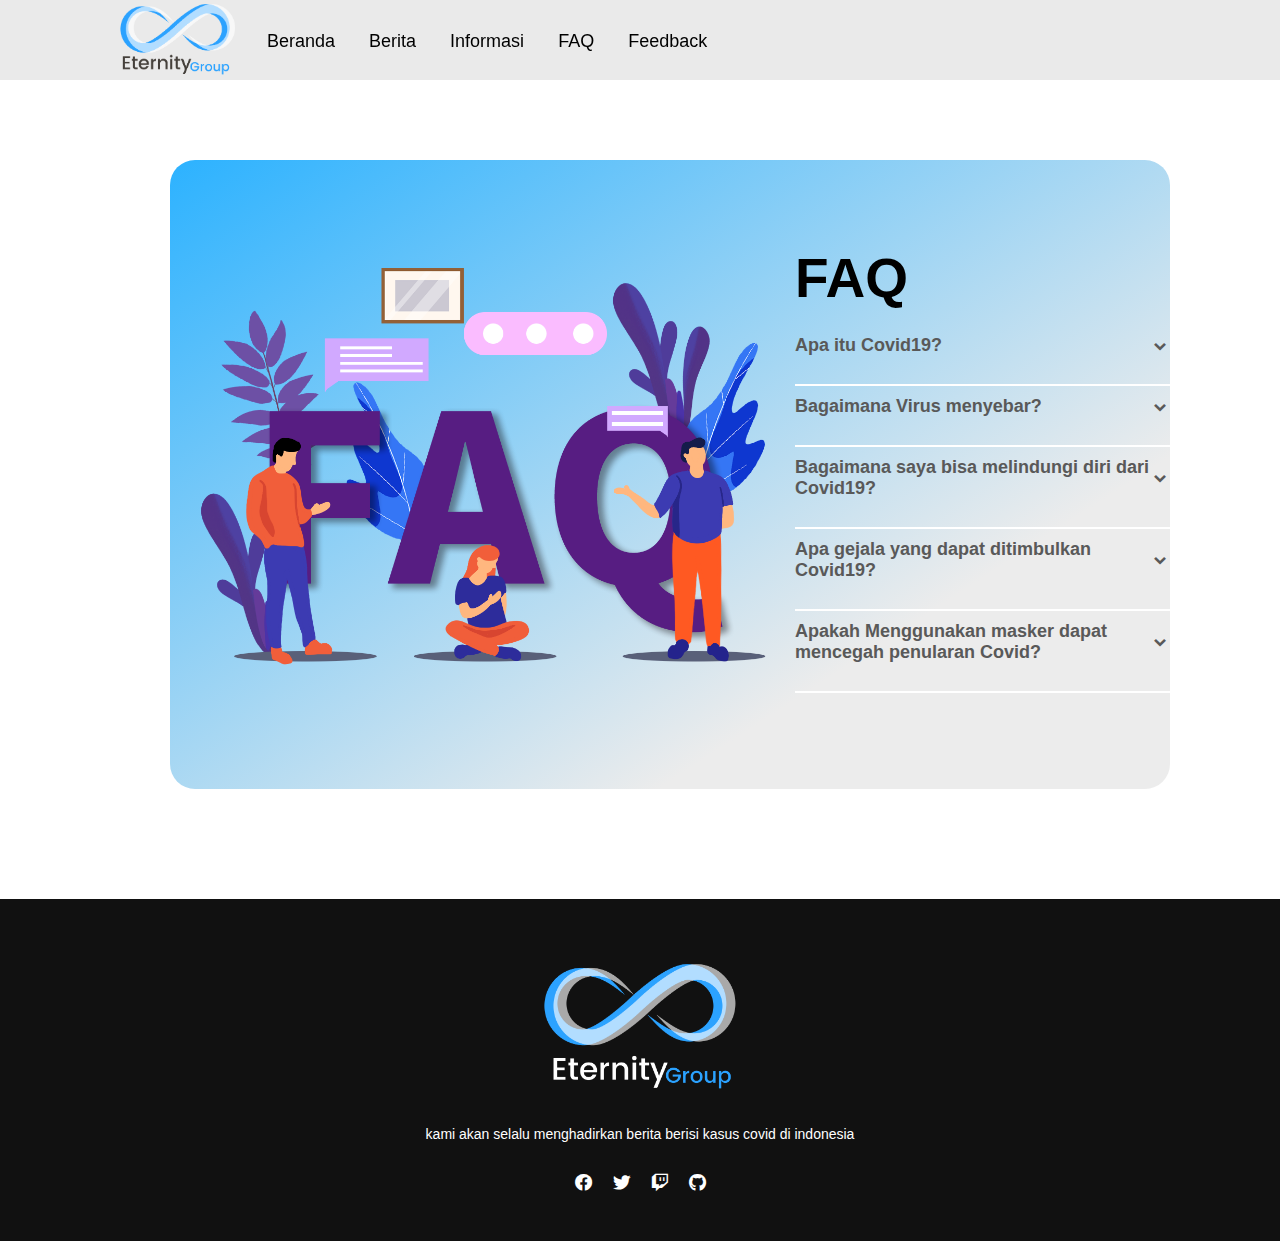
<file: faq.html>
<!DOCTYPE html>
<html lang="en" dir="ltr">
  <head>
    <meta charset="UTF-8">    

    <!-- Boxicons CDN Link -->
    <link href='https://unpkg.com/boxicons@2.0.7/css/boxicons.min.css' rel='stylesheet'>
    <meta name="viewport" content="width=device-width, initial-scale=1.0">
    <link rel="stylesheet" href="./css/faq.css">
    <link rel="stylesheet" href="./css/styles.css">
    <link rel="stylesheet" href="./css/header.css">

    <!--
    <script type="text/javascript">window.$crisp=[];window.CRISP_WEBSITE_ID="d9c10eec-e3c3-417d-8fa9-885d51b37ec7";(function(){d=document;s=d.createElement("script");s.src="https://client.crisp.chat/l.js";s.async=1;d.getElementsByTagName("head")[0].appendChild(s);})();</script>chat box-->
    
    <!--navbar yang baru-->

    <link rel="stylesheet" href="https://cdnjs.cloudflare.com/ajax/libs/font-awesome/5.15.3/css/all.min.css"/>
    <!-- Google Fonts -->
    <link href="https://fonts.googleapis.com/css2?family=Outfit:wght@300&family=Quicksand:wght@402&family=Raleway:wght@500&display=swap" rel="stylesheet">

    <!--dark mode-->
  <link rel="stylesheet" href="./css/dark.css">


  <!--fitur email dan wa-->
<!-- GetButton.io widget -->
<script type="text/javascript">
    (function () {
        var options = {
            whatsapp: "+6285882366553", // WhatsApp number
            email: "eternitygroup721@gmail.com", // Email
            call_to_action: "", // Call to action
            button_color: "#129BF4", // Color of button
            position: "right", // Position may be 'right' or 'left'
            order: "whatsapp,email", // Order of buttons
            pre_filled_message: "Eternity Group", // WhatsApp pre-filled message
        };
        var proto = document.location.protocol, host = "getbutton.io", url = proto + "//static." + host;
        var s = document.createElement('script'); s.type = 'text/javascript'; s.async = true; s.src = url + '/widget-send-button/js/init.js';
        s.onload = function () { WhWidgetSendButton.init(host, proto, options); };
        var x = document.getElementsByTagName('script')[0]; x.parentNode.insertBefore(s, x);
    })();
</script>
<!-- /GetButton.io widget -->

    <title>FAQ - Eternity</title>
   </head>
<body>

<!-- Navbar -->
<!-- Navbar -->
<header>     
  <div class="wrapper">
    <nav>
      <input type="checkbox" id="show-search">
      <input type="checkbox" id="show-menu">
      <label for="show-menu" class="menu-icon"><i class="fas fa-bars"></i></label>
      <div class="content">
        <div class="logo"><a href="./index.html"><img src="./img/header.png" width="150" alt=""></a></div>
        <ul class="links">
          <li><a href="./index.html">Beranda</a></li>
          <li>
             <a href="./news.html" class="desktop-link">Berita</a>
          
            <input type="checkbox" id="show-features">
            <label for="show-features"><a href="./news.html">Berita <i class="fas fa-chevron-down"></i></a></label>
            <ul>
              <li><a href="./health.html">Kesehatan</a></li>
              <li><a href="./vaksin.html">Vaksinasi</a></li>
              
            </ul>            
          </li>
          <li>
              <a href="./info.html">Informasi</a>
          </li> 
          <li>
                <a href="./faq.html">FAQ</a>              
          </li>

          </li>
          <li><a href="./feedback/feedback.html">Feedback</a></li>
        </ul>
      
      </div>
     

    </nav>
  </div>
</header>


<!--FAQ-->
<div class="containerr">
  <div class="accordion">
    <div class="image-box">
      <img src="./img/FAQQ.png" alt="FAQ">
    </div>
    <div class="accordion-text">
      <div class="title">FAQ</div>
    <ul class="faq-text">
      <li>
        <div class="question-arrow">
          <span class="question">Apa itu Covid19? </span>
          <i class="bx bxs-chevron-down arrow"></i>
        </div><br>
        <p>COVID19 adalah penyakit yang disebabkan oleh virus SARS-CoV-2. Orang Yang terkena COVID19 ada yang gejala nya ringan dan ada juga yang menjadi sakit parah. Gejala COVID19 biasanya dalam kurun waktu 14 hari, orang yang lebih tua mereka memiliki sasaran yang sangat cepat dalam terkena COVID19.</p>
        <span class="line"></span>
      </li>
      <li>
        <div class="question-arrow">
          <span class="question">Bagaimana Virus menyebar?</span>
          <i class="bx bxs-chevron-down arrow"></i>
        </div><br>
        <p><b>Ada 3 cara utama penyebaran COVID19 yaitu : </b><br><br>
          
            Menghirup udara saat dekat dengan orang yang terinfeksi <br>
            Menyentuh mulut/hidung/mata dengan tangan ke orang yang terinfeksi <br>
            Tetesan kecil dan partikel yang mendarat disekitar muka <br>
          </p>
        <span class="line"></span>
      </li>
      <li>
        <div class="question-arrow">
          <span class="question">Bagaimana saya bisa melindungi diri dari Covid19?</span>
          <i class="bx bxs-chevron-down arrow"></i>
        </div><br>
        <p>Pencegahan mandiri dapat dilakukan dengan cara 3M(Mencuci tangan, Menjaga jarak dan Menggunakan Masker.</p>
        <span class="line"></span>
      </li>
      <li>
        <div class="question-arrow">
          <span class="question">Apa gejala yang dapat ditimbulkan Covid19?</span>
          <i class="bx bxs-chevron-down arrow"></i>
        </div><br>
        <p>Awal gejal muncul sekitar 2-14 Hari setelah terkena virus. Yang terlihat jelas jika terkena COVID adalah adanya demam,batuk,atau gejala lain.</p>
        <span class="line"></span>
      </li>
      <li>
        <div class="question-arrow">
          <span class="question">Apakah Menggunakan masker dapat mencegah penularan Covid?</span>
          <i class="bx bxs-chevron-down arrow"></i>
        </div><br>
        <p>Pusat pengendalian dan pencegahan penyakit As(CDC) menyarankan untuk menggunakan masker karna dianggap senjata paling ampuh untuk memperlambat penularan Virus.</p>
        <span class="line"></span>
      </li>
    </ul>
    </div>
  </div>
  </div>


<footer>
    <div class="footer-content">
        <a href="./index.html"><img src="./img/footer.png" width="250" alt=""></a>
        <p>Kami akan selalu menghadirkan berita berisi kasus covid di Indonesia</p>
        <ul class="socials">
            <li><a href="#"><i class="fab fa-facebook"></i></a></li>
            <li><a href="#"><i class="fab fa-twitter"></i></a></li>
            <li><a href="#"><i class="fab fa-twitch"></i></a></li>
            <li><a href="#"><i class="fab fa-github"></i></a></li>
        </ul>
    </div>
</footer>

  <script>
    let li = document.querySelectorAll(".faq-text li");
    for (var i = 0; i < li.length; i++) {
      li[i].addEventListener("click", (e)=>{
        let clickedLi;
        if(e.target.classList.contains("question-arrow")){
          clickedLi = e.target.parentElement;
        }else{
          clickedLi = e.target.parentElement.parentElement;
        }
       clickedLi.classList.toggle("showAnswer");
      });
    }
  </script>

  <!--dark mode-->

<script src="./js/dark.js"></script>


</body>
</html>
</file>
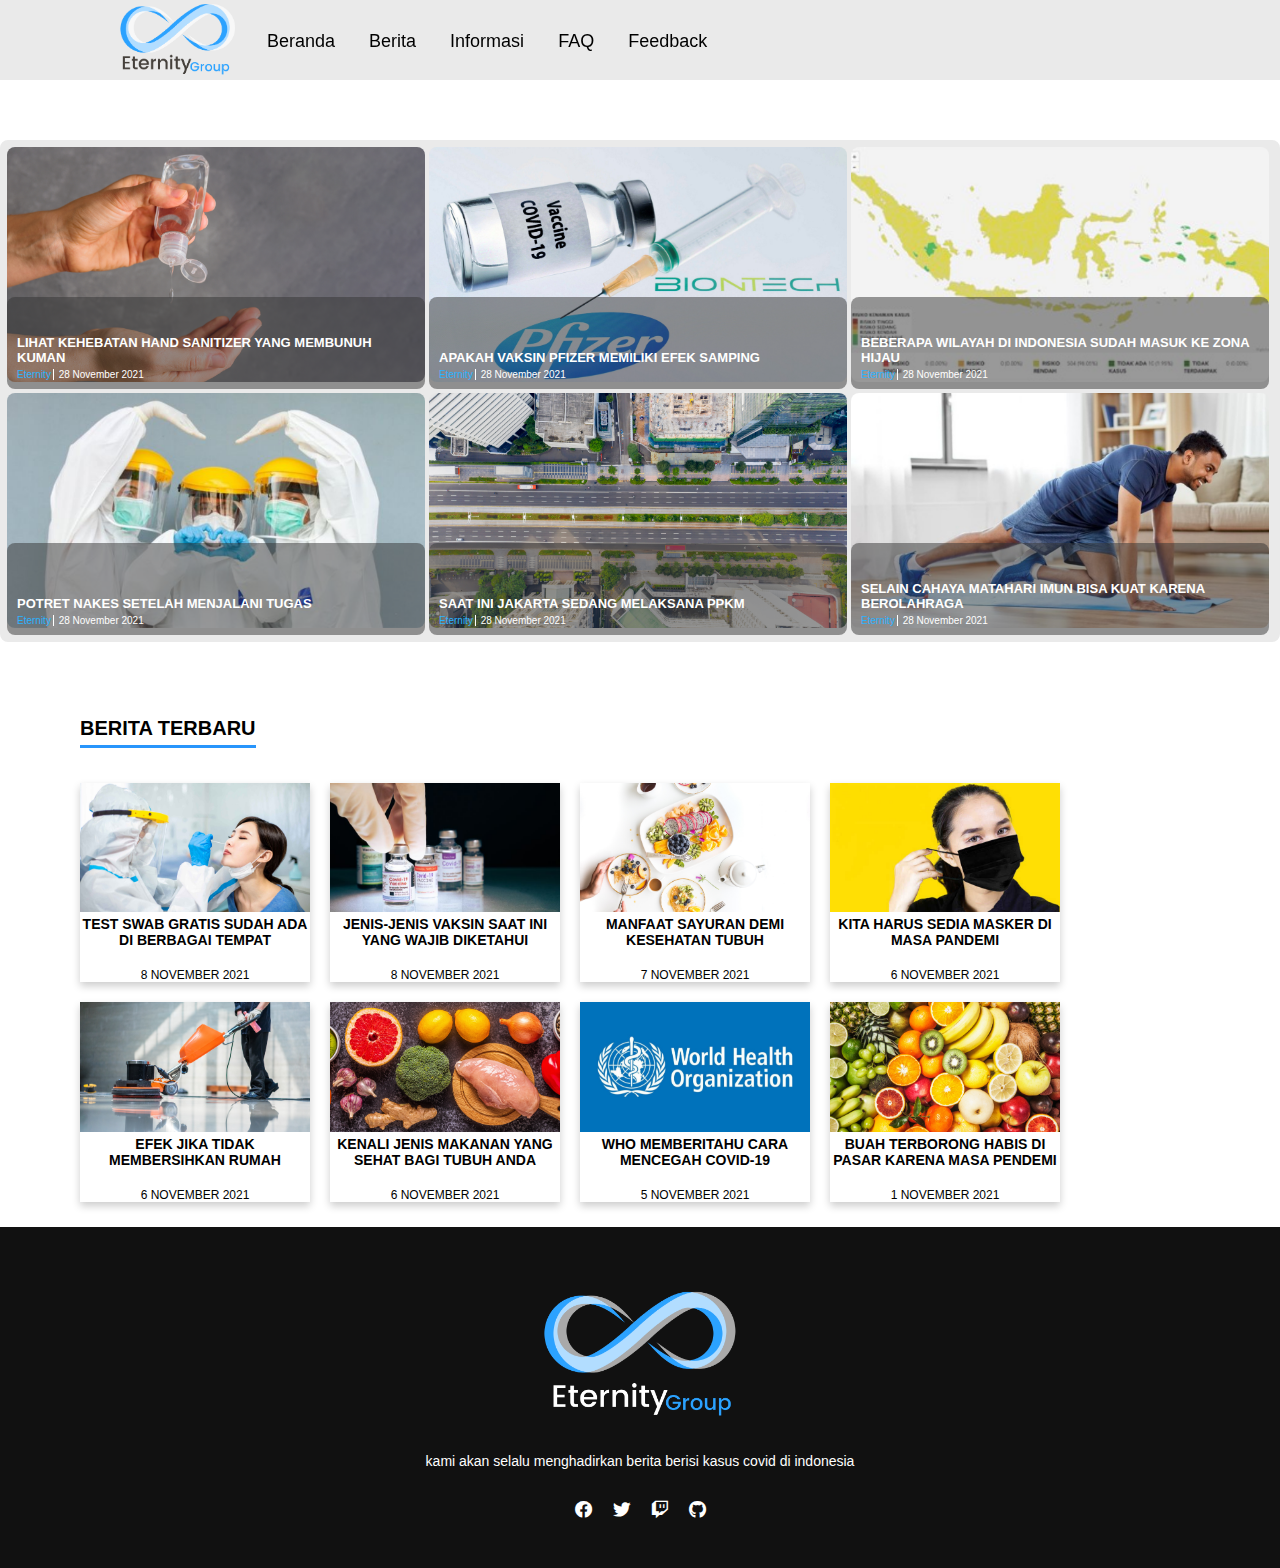
<file: news.html>
<!DOCTYPE html>
<html lang="en">
<head>
    <meta charset="UTF-8">
    <meta http-equiv="X-UA-Compatible" content="IE=edge">
    <meta name="viewport" content="width=device-width, initial-scale=1.0">
     <!-- Bootstrap -->
    <link rel="stylesheet" href="https://cdn.jsdelivr.net/npm/bootstrap@4.6.0/dist/css/bootstrap.min.css" integrity="sha384-B0vP5xmATw1+K9KRQjQERJvTumQW0nPEzvF6L/Z6nronJ3oUOFUFpCjEUQouq2+l" crossorigin="anonymous">
    <link href="https://cdn.jsdelivr.net/npm/bootstrap@5.1.3/dist/css/bootstrap.min.css" rel="stylesheet" integrity="sha384-1BmE4kWBq78iYhFldvKuhfTAU6auU8tT94WrHftjDbrCEXSU1oBoqyl2QvZ6jIW3" crossorigin="anonymous">
    
     <!--
     <script type="text/javascript">window.$crisp=[];window.CRISP_WEBSITE_ID="d9c10eec-e3c3-417d-8fa9-885d51b37ec7";(function(){d=document;s=d.createElement("script");s.src="https://client.crisp.chat/l.js";s.async=1;d.getElementsByTagName("head")[0].appendChild(s);})();</script>

    chat box--> 
    <!-- Font Awesome -->
    <link rel="stylesheet" href="https://use.fontawesome.com/releases/v5.11.2/css/all.css"/>
  
    <!-- Style.css -->
    <link rel="stylesheet" href="./css/styles.css">
    <link rel="stylesheet" href="./css/news.css">    
    <link rel="stylesheet" href="./css/responsive.css">
    <link rel="stylesheet" href="./css/header.css">
   
    
    <!-- Google Fonts -->
    <link href="https://fonts.googleapis.com/css2?family=Outfit:wght@300&family=Quicksand:wght@402&family=Raleway:wght@500&display=swap" rel="stylesheet">

    <!--dark mode-->
  <link rel="stylesheet" href="./css/dark.css">


  <!--fitur email dan wa-->
<!-- GetButton.io widget -->
<script type="text/javascript">
    (function () {
        var options = {
            whatsapp: "+6285882366553", // WhatsApp number
            email: "eternitygroup721@gmail.com", // Email
            call_to_action: "", // Call to action
            button_color: "#129BF4", // Color of button
            position: "right", // Position may be 'right' or 'left'
            order: "whatsapp,email", // Order of buttons
            pre_filled_message: "Eternity Group", // WhatsApp pre-filled message
        };
        var proto = document.location.protocol, host = "getbutton.io", url = proto + "//static." + host;
        var s = document.createElement('script'); s.type = 'text/javascript'; s.async = true; s.src = url + '/widget-send-button/js/init.js';
        s.onload = function () { WhWidgetSendButton.init(host, proto, options); };
        var x = document.getElementsByTagName('script')[0]; x.parentNode.insertBefore(s, x);
    })();
</script>
<!-- /GetButton.io widget -->

<!--AOS-->
<link href="https://unpkg.com/aos@2.3.1/dist/aos.css" rel="stylesheet">

    <title>Berita - Eternity</title>
</head>
<!-- Navbar -->
<header>     
  <div class="wrapper">
    <nav>
      <input type="checkbox" id="show-search">
      <input type="checkbox" id="show-menu">
      <label for="show-menu" class="menu-icon"><i class="fas fa-bars"></i></label>
      <div class="content">
        <div class="logo"><a href="./index.html"><img src="./img/header.png" width="10" alt=""></a></div>
        <ul class="links">
          <li><a href="./index.html">Beranda</a></li>
          <li>
             <a href="./news.html" class="desktop-link">Berita</a>
          
            <input type="checkbox" id="show-features">
            <label for="show-features">Berita <i class="fas fa-chevron-down"></i></label>
            <ul>
              <li><a href="./health.html">Kesehatan</a></li>
              <li><a href="./vaksin.html">Vaksinasi</a></li>
              
            </ul>            
          </li>
          <li>
           <a href="./info.html">Informasi</a>
          </li> 
          <li>
            <a href="./faq.html">FAQ</a>  
          </li>
          </li>
          </li>
          <li><a href="./feedback/feedback.html">Feedback</a></li>
        </ul>
      
      </div>
     

    </nav>
  </div>
</header>


<!-- ==================== BAGIAN BERITA CATEGORY -->
<div class="beritaTop">
    <div class="beritaBdy">
        
    </div>
</div>

<div class="gridBox">
  <div class="grid-container container coverGridBdy">
   
    <div class="grid-item item1">
      <div class="feature_grid">
        <a href="#"><img src="./img/hansaniti.png" alt=""></a> 
        <div class="title_effect"></div>
        <div class="feature_effect">                        
              <h1>LIHAT KEHEBATAN HAND SANITIZER YANG MEMBUNUH KUMAN </h1>		            
              <p><a href="#">Eternity</a><span></span> 28 November 2021</p>
        </div>
      </div>
    </div>  


  <div class="grid-item item2">
     <div class="feature_grid">
        <a href="#"><img src="./img/Pfizer-BioNTech.jpg" alt=""></a> 
        <div class="title_effect"></div>
        <div class="feature_effect">            
          <h1>APAKAH VAKSIN PFIZER MEMILIKI EFEK SAMPING</h1>		
          <p><a href="#">Eternity</a><span></span> 28 November 2021</p>          
        </div>
      </div>
  </div>  

  <div class="grid-item item3">
    <div class="feature_grid">
      <a href="#"><img src="./img/greenzone.png" alt=""></a> 
      <div class="title_effect"></div>
      <div class="feature_effect">                    
        <h1>BEBERAPA WILAYAH DI INDONESIA SUDAH MASUK KE ZONA HIJAU</h1>		
        <p><a href="#">Eternity</a><span></span> 28 November 2021</p>          
      </div>
    </div>
  </div>
  
  <div class="grid-item item4">
    <div class="feature_grid">
      <a href="#"><img src="./img/nakeslove.png" alt=""></a> 
      <div class="title_effect"></div>
      <div class="feature_effect">          
        <h1>POTRET NAKES SETELAH MENJALANI TUGAS </h1>		
        <p><a href="#">Eternity</a><span></span> 28 November 2021</p>          
      </div>
    </div>
  </div>

  <div class="grid-item item5">
    <div class="feature_grid">
      <a href="#"><img src="./img/PPKMjkt.png" alt=""></a> 
      <div class="title_effect"></div>
      <div class="feature_effect">          
        <h1>SAAT INI JAKARTA SEDANG MELAKSANA PPKM</h1>		
        <p><a href="#">Eternity</a><span></span> 28 November 2021</p>
      </div>
    </div>
  </div>

  <div class="grid-item item6">
    <div class="feature_grid">
      <a href="#"><img src="./img/workout.png" alt=""></a> 
      <div class="title_effect"></div>
      <div class="feature_effect">          
        <h1>SELAIN CAHAYA MATAHARI IMUN BISA KUAT KARENA BEROLAHRAGA</h1>		
        <p><a href="#">Eternity</a><span></span> 28 November 2021</p>
      </div>
    </div>
  </div>   

    </div>
  </div>
</div>


<!--  bagian body section -->
<div class="container">
  <div class="main_title">
    <div class="main_titleBdy-Top">
      <span>BERITA TERBARU</span>
    </div>
  </div>
</div>

<div class="dio">    
  <div class="container bodyCards">
            
    <div class="cards" >
      <img src="./img/swab.png" alt="Avatar" style="width:100%">    
        <h4>TEST SWAB GRATIS SUDAH ADA DI BERBAGAI TEMPAT</h4> 
        <div class="cards_date">
          <p>8 November 2021</p>    
        </div> 
    </div>
    

    <div class="cards" >
      <img src="./img/vaksin9.png" alt="Avatar" style="width:100%">    
        <h4>JENIS-JENIS VAKSIN SAAT INI YANG WAJIB DIKETAHUI</h4> 
        <div class="cards_date">
          <p>8  November 2021</p>    
        </div>
    </div>

    <div class="cards" >
      <img src="./img/kesehatan1.png" alt="Avatar" style="width:100%">    
        <h4>MANFAAT SAYURAN DEMI KESEHATAN TUBUH</h4> 
        <div class="cards_date">
          <p>7  November 2021</p>    
        </div>
    </div>

    <div class="cards" >
      <img src="./img/masker.png" alt="Avatar" style="width:100%">    
        <h4>KITA HARUS SEDIA MASKER DI MASA PANDEMI</h4> 
        <div class="cards_date">
          <p>6  November 2021</p>    
        </div>
    </div>
    
    <div class="cards" >
      <img src="./img/bersih-bersih.png" alt="Avatar" style="width:100%">    
        <h4>EFEK JIKA TIDAK MEMBERSIHKAN RUMAH</h4> 
        <div class="cards_date">
          <p>6  November 2021</p>    
        </div>
    </div>

    <div class="cards" >
      <img src="./img/makanan_sehat.png" alt="Avatar" style="width:100%">    
        <h4>KENALI JENIS MAKANAN YANG SEHAT BAGI TUBUH ANDA</h4> 
        <div class="cards_date">
          <p>6  November 2021</p>    
        </div>
    </div>
    <div class="cards" >
      <img src="./img/WHO1.png" alt="Avatar" style="width:100%">    
        <h4>WHO MEMBERITAHU CARA MENCEGAH COVID-19</h4> 
        <div class="cards_date">
          <p>5  November 2021</p>    
        </div>
    </div>

    <div class="cards" >
      <img src="./img/buah.png" alt="Avatar" style="width:100%">    
        <h4>BUAH TERBORONG HABIS DI PASAR KARENA MASA PENDEMI</h4> 
        <div class="cards_date">
          <p>1  November 2021</p>    
        </div>
    </div>
    

  </div>  
</div>
<!--  bagian body section -->


<!-----Footer------>
<footer>
  <div class="footer-content">
      <a href="./index.html"><img src="./img/footer.png" width="250" alt=""></a>
      <p>Kami akan selalu menghadirkan berita berisi kasus covid di Indonesia</p>
      <ul class="socials">
          <li><a href="#"><i class="fab fa-facebook"></i></a></li>
          <li><a href="#"><i class="fab fa-twitter"></i></a></li>
          <li><a href="#"><i class="fab fa-twitch"></i></a></li>
          <li><a href="#"><i class="fab fa-github"></i></a></li>
      </ul>
  </div>
</footer>

    <!-- Scripts -->
    <!-- <script src="https://code.jquery.com/jquery-3.5.1.slim.min.js" integrity="sha384-DfXdz2htPH0lsSSs5nCTpuj/zy4C+OGpamoFVy38MVBnE+IbbVYUew+OrCXaRkfj" crossorigin="anonymous"></script>
    <script src="https://cdn.jsdelivr.net/npm/bootstrap@4.6.0/dist/js/bootstrap.bundle.min.js" integrity="sha384-Piv4xVNRyMGpqkS2by6br4gNJ7DXjqk09RmUpJ8jgGtD7zP9yug3goQfGII0yAns" crossorigin="anonymous"></script> -->
 
    <!-- code automatic slide show
    <script>
      var slideIndex = 1;
      showDivs(slideIndex);
      
      function plusDivs(n) {
        showDivs(slideIndex += n);
      }
      
      function showDivs(n) {
        var i;
        var x = document.getElementsByClassName("mySlides");
        if (n > x.length) {slideIndex = 1}
        if (n < 1) {slideIndex = x.length}
        for (i = 0; i < x.length; i++) {
          x[i].style.display = "none";  
        }
        x[slideIndex-1].style.display = "block";  
      }
      </script> -->


<!--dark mode-->



<script src="https://unpkg.com/aos@next/dist/aos.js"></script>
  <script>
    AOS.init();
  </script>

</body>
</html>
</file>
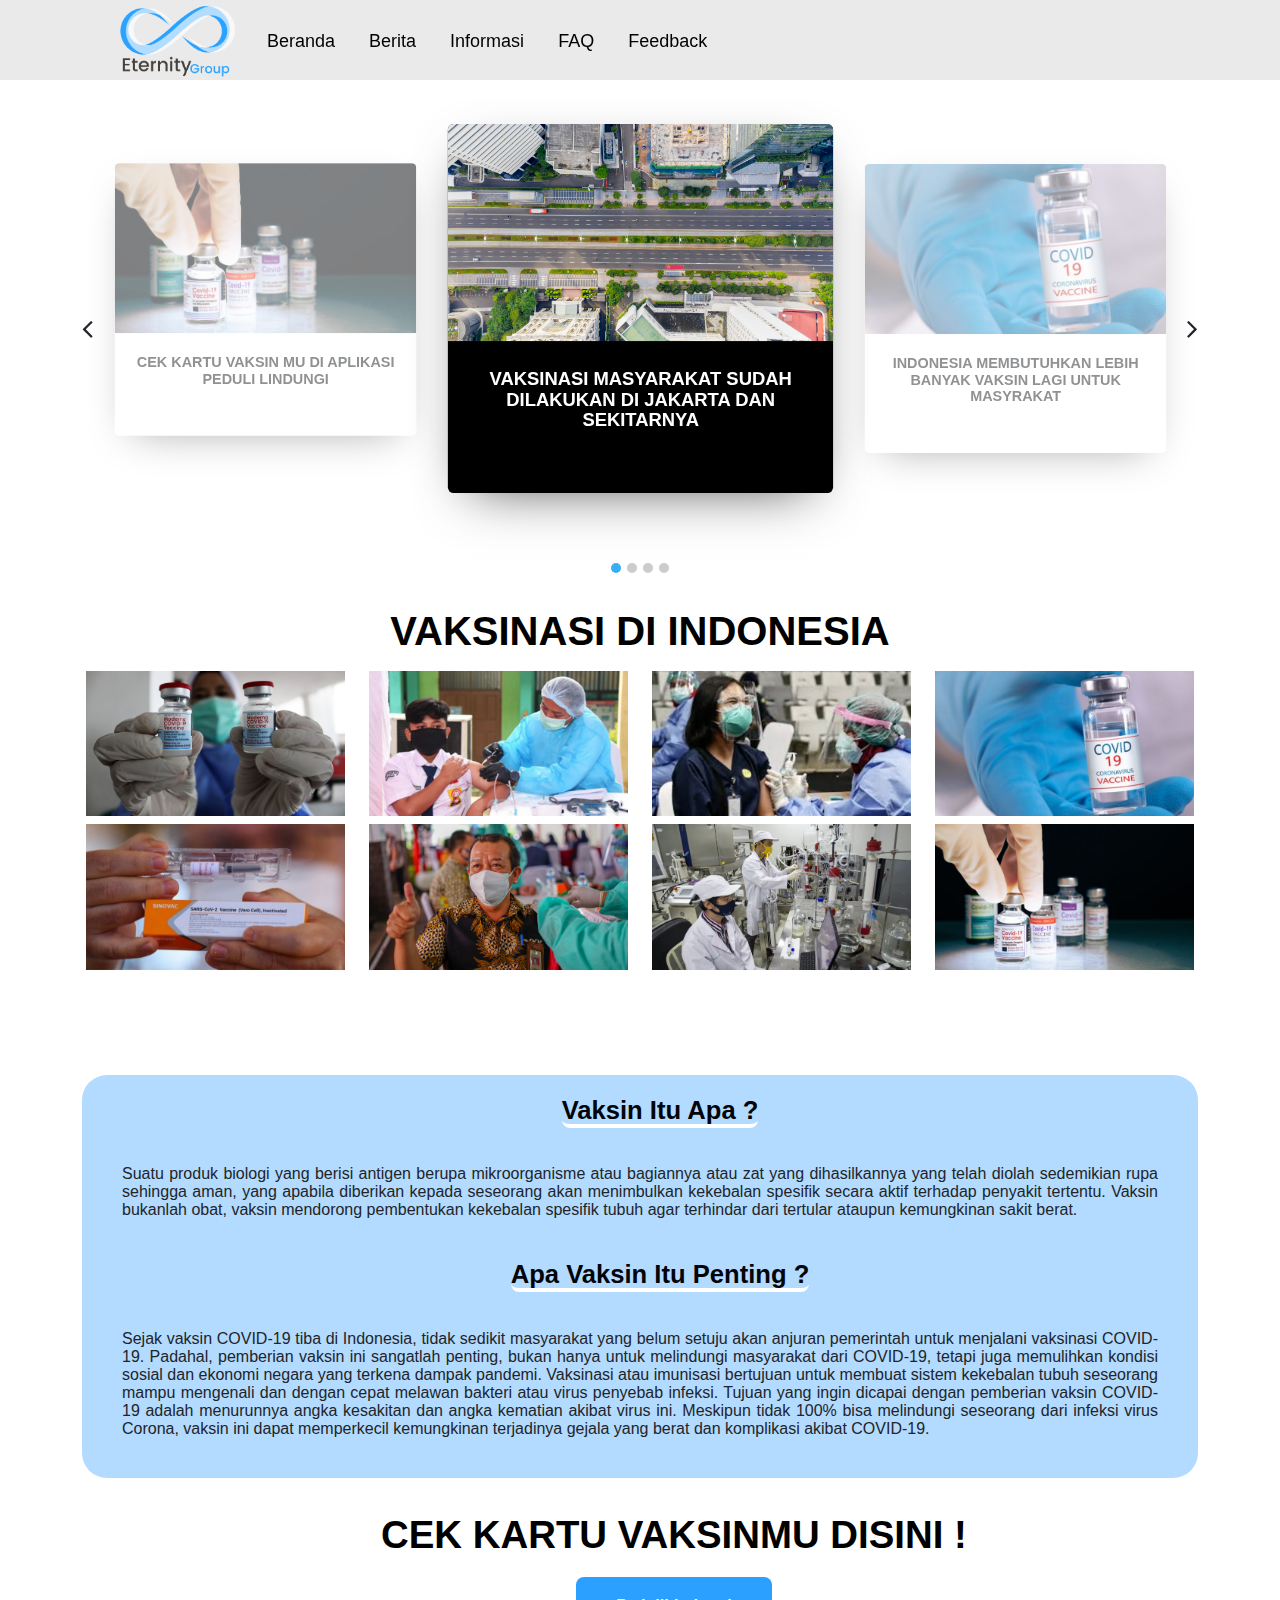
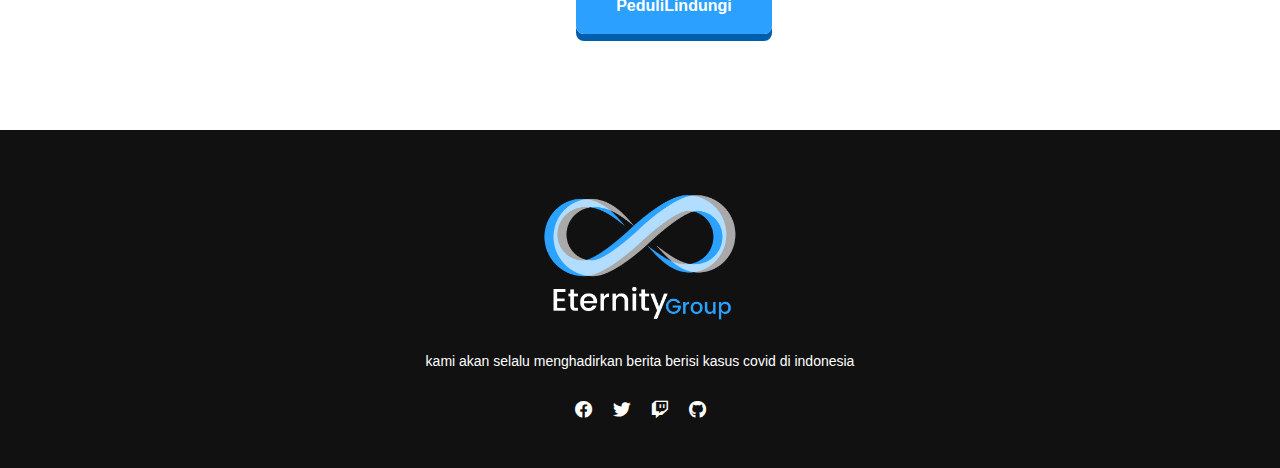
<file: vaksin.html>
<!DOCTYPE html>
<html lang="en">
<head>
    <meta charset="UTF-8">
    <meta http-equiv="X-UA-Compatible" content="IE=edge">
    <meta name="viewport" content="width=device-width, initial-scale=1.0">
    <link href="https://cdn.jsdelivr.net/npm/bootstrap@5.0.2/dist/css/bootstrap.min.css" rel="stylesheet">
    <link rel="stylesheet" href="https://cdnjs.cloudflare.com/ajax/libs/font-awesome/4.7.0/css/font-awesome.min.css">
    <link rel="stylesheet" href="https://cdnjs.cloudflare.com/ajax/libs/font-awesome/5.15.3/css/all.min.css"/>
    <!-- CSS -->
    <link rel="stylesheet" href="./css/styles.css">
    <link rel="stylesheet" href="./css/responsive.css">    
    <link rel="stylesheet" href="./css/header.css">
    <!--
    <script type="text/javascript">window.$crisp=[];window.CRISP_WEBSITE_ID="d9c10eec-e3c3-417d-8fa9-885d51b37ec7";(function(){d=document;s=d.createElement("script");s.src="https://client.crisp.chat/l.js";s.async=1;d.getElementsByTagName("head")[0].appendChild(s);})();</script>chat box-->

    <!-- Google Fonts -->
    <link href="https://fonts.googleapis.com/css2?family=Outfit:wght@300&family=Quicksand:wght@402&family=Raleway:wght@500&display=swap" rel="stylesheet">
    <!-- FontsAwesome -->
    <link rel="stylesheet" href="https://use.fontawesome.com/releases/v5.11.2/css/all.css"/>        
    <link href="https://cdn.jsdelivr.net/npm/bootstrap@5.0.2/dist/css/bootstrap.min.css" rel="stylesheet">
    <link rel="stylesheet" href="https://cdnjs.cloudflare.com/ajax/libs/font-awesome/4.7.0/css/font-awesome.min.css">
    <link rel="stylesheet" type="text/css" href="./css/owl.carousel.min.css">
    <link rel="stylesheet" type="text/css" href="./css/slidercard.css">

    <!--dark mode-->
  <link rel="stylesheet" href="./css/dark.css">


  <!--fitur email dan wa-->
<!-- GetButton.io widget -->
<script type="text/javascript">
    (function () {
        var options = {
            whatsapp: "+6285882366553", // WhatsApp number
            email: "eternitygroup721@gmail.com", // Email
            call_to_action: "", // Call to action
            button_color: "#129BF4", // Color of button
            position: "right", // Position may be 'right' or 'left'
            order: "whatsapp,email", // Order of buttons
            pre_filled_message: "Eternity Group", // WhatsApp pre-filled message
        };
        var proto = document.location.protocol, host = "getbutton.io", url = proto + "//static." + host;
        var s = document.createElement('script'); s.type = 'text/javascript'; s.async = true; s.src = url + '/widget-send-button/js/init.js';
        s.onload = function () { WhWidgetSendButton.init(host, proto, options); };
        var x = document.getElementsByTagName('script')[0]; x.parentNode.insertBefore(s, x);
    })();
</script>
<!-- /GetButton.io widget -->
    
    <title>Vaksin - Eternity</title>
</head>
<body>
  <header>     
    <div class="wrapper">
      <nav>
        <input type="checkbox" id="show-search">
        <input type="checkbox" id="show-menu">
        <label for="show-menu" class="menu-icon"><i class="fas fa-bars"></i></label>
        <div class="content">
        <div class="logo"><a href="./index.html"><img src="./img/header.png" width="150" alt=""></a></div>
          <ul class="links">
            <li><a href="./index.html">Beranda</a></li>
            <li>
               <a href="./news.html" class="desktop-link">Berita </a>
            
              <input type="checkbox" id="show-features">
              <label for="show-features">Berita <i class="fas fa-chevron-down"></i></label>
              <ul>
                <li><a href="./health.html">Kesehatan</a></li>
                <li><a href="./vaksin.html">Vaksinasi</a></li>
                
              </ul>            
            </li>
            <li>
              <a href="./info.html">Informasi</a>
            </li> 
            <li>
              <a href="./faq.html">FAQ</a>                    
            </li>
          <li><a href="./feedback/feedback.html">Feedback</a></li>
          </ul>
         
        </div>
      
  
      </nav>
    </div>
  </header>
<!--=======================TOP BODY=====================-->

  <!--slider card boostrap yang diubah-->
  <section id="slider" class="pt-5">
    
      <div class="slider container">
          <div class="owl-carousel">
            <div class="slider-card">
              <div class="d-flex justify-content-center align-items-center mb-4">
                <img src="./img/PPKMjkt.png" alt="" >
              </div>
              <h5 class="mb-0 text-center"><b>VAKSINASI MASYARAKAT SUDAH DILAKUKAN DI JAKARTA DAN SEKITARNYA</b></h5>
              <br><br><br>
            </div>
            <div class="slider-card">
              <div class="d-flex justify-content-center align-items-center mb-4">
                <img src="./img/vaksin8.png" alt="">
              </div>
              <h5 class="mb-0 text-center"><b>INDONESIA MEMBUTUHKAN LEBIH BANYAK VAKSIN LAGI UNTUK MASYRAKAT</b></h5>
              <br><br><br>
            </div>
            <div class="slider-card">
              <div class="d-flex justify-content-center align-items-center mb-4">
                <img src="./img/vaksin4.png" alt="">
              </div>
              <h5 class="mb-0 text-center"><b>BEBERAPA SMP DI JAKARTA SAAT INI SEDANG MELAKUKAN VAKSIN</b></h5>
              <br><br><br>
            </div>
            <div class="slider-card">
              <div class="d-flex justify-content-center align-items-center mb-4">
                <img src="./img/vaksin9.png" alt="">
              </div>
              <h5 class="mb-0 text-center"><b>CEK KARTU VAKSIN MU DI APLIKASI PEDULI LINDUNGI</b></h5>
              <br><br><br>
            </div>
            
          </div>
        </div>

  </section>
  
  <!--slider card boostrap yang diubah-->
<div class="container">
  <div class="row">
    <h1>VAKSINASI DI INDONESIA</h1>   
    <div class="column">
      <img src="./img/vaksin1.png" style="width:100%">
      <img src="./img/vaksin2.png" style="width:100%">      
    </div>
    <div class="column">
        <img src="./img/vaksin4.png" style="width:100%">
        <img src="./img/vaksin5.png" style="width:100%">              
    </div>      
    <div class="column">
        <img src="./img/vaksin6.png" style="width:100%">        
        <img src="./img/vaksin7.png" style="width:100%">        
    </div>
    
    <div class="column">
        <img src="./img/vaksin8.png" style="width:100%">
        <img src="./img/vaksin9.png" style="width:100%">                
    </div>
    <div class="column columns">
   
    </div>

</div>    
</div>


<div class="container">
  <div class="main_boxHealth">
       <h1><span>Vaksin itu apa ?</span></h1>       
       <p>
        Suatu produk biologi yang berisi antigen berupa mikroorganisme atau bagiannya atau zat yang dihasilkannya yang telah diolah sedemikian rupa sehingga aman, yang apabila diberikan kepada seseorang akan menimbulkan kekebalan spesifik secara aktif terhadap penyakit tertentu.
        Vaksin bukanlah obat, vaksin mendorong pembentukan kekebalan spesifik tubuh agar terhindar dari tertular ataupun kemungkinan sakit berat.
       </p>
       <div class="main_boxesHealth">        
        <h1><span>Apa vaksin itu penting ?</span></h1>
         <div class="boxesList">              
          <p>Sejak vaksin COVID-19 tiba di Indonesia, tidak sedikit masyarakat yang belum setuju akan anjuran pemerintah untuk menjalani vaksinasi COVID-19. Padahal, pemberian vaksin ini sangatlah penting, bukan hanya untuk melindungi masyarakat dari COVID-19, tetapi juga memulihkan kondisi sosial dan ekonomi negara yang terkena dampak pandemi.
            Vaksinasi atau imunisasi bertujuan untuk membuat sistem kekebalan tubuh seseorang mampu mengenali dan dengan cepat melawan bakteri atau virus penyebab infeksi. Tujuan yang ingin dicapai dengan pemberian vaksin COVID-19 adalah menurunnya angka kesakitan dan angka kematian akibat virus ini.
            Meskipun tidak 100% bisa melindungi seseorang dari infeksi virus Corona, vaksin ini dapat memperkecil kemungkinan terjadinya gejala yang berat dan komplikasi akibat COVID-19.
          </p>   
        </div>

       </div>          
  </div>
</div>

<div class="vaksinbdy">
  <div class="container">
    <div class="vaksintxt2 ">
      <h2>CEK KARTU VAKSINMU DISINI !</h2>
      <a href="https://www.pedulilindungi.id/" target="blank">PeduliLindungi</a>
    </div>  
  </div>
</div>

<!--=======================TOP BODY=====================-->

<footer>
    <div class="footer-content">  
        <a href="./index.html"><img src="./img/footer.png" width="250" alt=""></a>
        <p>Kami akan selalu menghadirkan berita berisi kasus covid di Indonesia</p>
        <ul class="socials">
            <li><a href="#"><i class="fab fa-facebook"></i></a></li>
            <li><a href="#"><i class="fab fa-twitter"></i></a></li>
            <li><a href="#"><i class="fab fa-twitch"></i></a></li>
            <li><a href="#"><i class="fab fa-github"></i></a></li>
        </ul>
    </div>
</footer>   


  <script src="https://code.jquery.com/jquery-3.2.1.min.js"></script>
  <script src="https://cdn.jsdelivr.net/npm/@popperjs/core@2.9.2/dist/umd/popper.min.js" ></script> 
  <script src="https://cdn.jsdelivr.net/npm/bootstrap@5.0.2/dist/js/bootstrap.min.js" ></script>
  <script src="./js/owl.carousel.min.js"></script>
  <script src="./js/slidercard.js"></script>


<!--dark mode-->

<script src="./js/dark.js"></script>

</body>
</html>
</file>
<file: css/faq.css>
/* Google Font CDN Link */
@import url('https://fonts.googleapis.com/css2?family=Poppins:wght@200;300;400;500;600;700&display=swap');
@import url('https://fonts.googleapis.com/css2?family=Fira+Sans:wght@500;600&display=swap');
*{
  margin: 0;
  padding: 0;
  box-sizing: border-box;
  
}
body{
  align-items: center;
  justify-content: center;
  min-height: 100vh;
}
.containerr{
   display: flex;
   padding: 20px;
   margin-top: 140px;
   margin-bottom: 90px;
}
::selection{
  background: #7d2ae8;
  color: #fff;
}
.accordion{
  display: flex;
  max-width: 1000px;
  width: 100%;
  align-items: center;
  justify-content: space-between;
  background-image: linear-gradient(147deg, #2cb2ff 0%, #ececec 74%);
  border-radius: 25px;
  
  transform: translateX(15%);

}
.accordion .image-box{
  height: 100%;
  width: 100%;
}
.accordion .image-box img{
  height: 100%;
  width: 100%;
  object-fit: contain;
}
.accordion .accordion-text{
  width: 60%;
}
.accordion .accordion-text .title{
  font-size: 55px;
  font-weight: 600;
  color: #000000;
  font-family: 'Source Sans Pro', sans-serif;
}
.accordion .accordion-text .faq-text{
  margin-top: 25px;
  height: auto;
  overflow-y: auto;
}
.faq-text::-webkit-scrollbar{
  display: none;
}
.accordion .accordion-text li{
  list-style: none;
  cursor: pointer;
}
.accordion-text li .question-arrow{
  display: flex;
  align-items: center;
  justify-content: space-between;
}
.accordion-text li .question-arrow .question{
  font-size: 18px;
  font-weight: bold;
  color: #595959;
  transition: all 0.3s ease;
}
span ,.question {
  font-family: 'Source Sans Pro', sans-serif;
  
}
.faq-text, p {
  font-family: 'Source Sans Pro', sans-serif;
}
.accordion-text li .question-arrow .arrow{
  font-size: 20px;
  color: #595959;
  transition: all 0.3s ease;
}
.accordion-text li.showAnswer .question-arrow .arrow{
  transform: rotate(-180deg);
}
.accordion-text li:hover .question-arrow .question,
.accordion-text li:hover .question-arrow .arrow{
  color: #000000;
}
.accordion-text li.showAnswer .question-arrow .question,
.accordion-text li.showAnswer .question-arrow .arrow{
  color: #000000;
}
.accordion-text li .line{
  display: block;
  height: 2px;
  width: 100%;
  margin: 10px 0;
  background: rgb(255, 255, 255);
}
.accordion-text li p{
  width: 92%;
  font-size: 16px;
  line-height: 1;
  text-align: justify;
  font-weight: 500;
  color: #595959;
  display: none;
}
.accordion-text ,li p:hover{
    color: black;
    transition: 0.4s;
}

.accordion-text li.showAnswer p{
  display: block;
}

@media (max-width: 1200px){
    .accordion{       
        transform: translateX(30px);
      }
}

@media (max-width: 1150px){
    .accordion{       
        width: 100%;
      }
}


@media (max-width: 1100px){
    .accordion{       
        transform: translateX(10px);
      }
}



@media (max-width: 994px) {
  body{
    padding: 40px 20px;
  }
  .accordion{
    max-width: 100%;
    padding: 45px 60px 45px 60px;
  }
  .accordion .image-box{
    height: 360px;
    width: 220px;
  }
  .accordion .accordion-text{
    width: 63%;
  }
}
@media (max-width: 820px) {
  .accordion{
    flex-direction: column;
    font-family: 'Source Sans Pro', sans-serif;
  }
  .accordion .image-box{
    height: 360px;
    width: 300px;
    
    width: 100%;
    border-radius: 25px;
    padding: 30px;
  }
  .accordion .accordion-text{
    width: 100%;
    margin-top: 30px;

  }
}
@media (max-width: 538px) {
  .accordion{
    padding: 2px;
  }
  .accordion-text li p{
    width: 98%;
  }
  .accordion .accordion-text .faq-text {
    height: auto;
  overflow-y: auto;
  }

  .accordion .image-box{
    height: 100%;
    width: 100%;
  }
  .containerr{
   display: flex;
   
   margin-top: 80px
}
}


/* http://meyerweb.com/eric/tools/css/reset/ 
   v2.0 | 20110126
   License: none (public domain)
*/

html, body, div, span, applet, object, iframe,
h1, h2, h3, h4, h5, h6, p, blockquote, pre,
a, abbr, acronym, address, big, cite, code,
del, dfn, em, img, ins, kbd, q, s, samp,
small, strike, strong, sub, sup, tt, var,
b, u, i, center,
dl, dt, dd, ol, ul, li,
fieldset, form, label, legend,
table, caption, tbody, tfoot, thead, tr, th, td,
article, aside, canvas, details, embed, 
figure, figcaption, footer, header, hgroup, 
menu, nav, output, ruby, section, summary,
time, mark, audio, video {
  margin: 0;
  padding: 0;
  border: 0;
  font-size: 100%;
  font: inherit;
  vertical-align: baseline;
}
/* HTML5 display-role reset for older browsers */
article, aside, details, figcaption, figure, 
footer, header, hgroup, menu, nav, section {
  display: block;
}
body {
  line-height: 1;
}
ol, ul {
  list-style: none;
}
blockquote, q {
  quotes: none;
}
blockquote:before, blockquote:after,
q:before, q:after {
  content: '';
  content: none;
}
table {
  border-collapse: collapse;
  border-spacing: 0;
}
</file>
<file: css/styles.css>
* {
	padding: 0;
	margin: 0;
	box-sizing: border-box;
	text-decoration: none;
}
@import url('https://fonts.googleapis.com/css2?family=Baloo+2&family=Cabin&family=Josefin+Sans&family=Open+Sans:wght@500&family=Poppins:wght@500&family=Quicksand:wght@500&family=Raleway:wght@600&family=Signika+Negative:wght@300&family=Source+Sans+Pro:wght@600&family=Varela+Round&display=swap');
@import url('https://fonts.googleapis.com/css2?family=Roboto:wght@300&display=swap');


html, body, div, span, applet, object, iframe,
h1, h2, h3, h4, h5, h6, p, blockquote, pre,
a, abbr, acronym, address, big, cite, code,
del, dfn, em, img, ins, kbd, q, s, samp,
small, strike, strong, sub, sup, tt, var,
b, u, i, center,
dl, dt, dd, ol, ul, li,
fieldset, form, label, legend,
table, caption, tbody, tfoot, thead, tr, th, td,
article, aside, canvas, details, embed, 
figure, figcaption, footer, header, hgroup, 
menu, nav, output, ruby, section, summary,
time, mark, audio, video {
	margin: 0;
	padding: 0;
	border: 0;
	font-size: 100%;
	font: inherit;
	
}
/* HTML5 display-role reset for older browsers */
article, aside, details, figcaption, figure, 
footer, header, hgroup, menu, nav, section {
	display: block;
}
body {
	line-height: 1;
}
ol, ul {
	list-style: none;
}
blockquote, q {
	quotes: none;
}
blockquote:before, blockquote:after,
q:before, q:after {
	content: '';
	content: none;
}
table {
	border-collapse: collapse;
	border-spacing: 0;
}

html {
	scroll-behavior: smooth;
}

/* 
font-family: 'Baloo 2', cursive;
font-family: 'Cabin', sans-serif;
font-family: 'Josefin Sans', sans-serif;
font-family: 'Open Sans', sans-serif;
font-family: 'Poppins', sans-serif;
font-family: 'Quicksand', sans-serif;
font-family: 'Raleway', sans-serif;
font-family: 'Signika Negative', sans-serif;
font-family: 'Source Sans Pro', sans-serif;
font-family: 'Varela Round', sans-serif;


#5670e4   biru
#EC1D27   merah
#BE1C2D   merah tua

*/

/* BAGIAN CSS */
body{
	font-family: 'Source Sans Pro', sans-serif;
	
}

.container {
	margin: 15px auto;	
	padding: 0 70px;
	height: auto;
	width: 100%;	
  	display: flex;
  }

/*========================TOP KONTEN NEWS===================*/

.grid-container {
	display: grid;
	grid-template-columns: auto auto auto auto;
	grid-gap: 1px;
	margin-top: 140px;
	padding: 1px;


  }
  
  .grid-container > div {
	background-color: rgba(255, 255, 255, 0.8);
	text-align: center;
	padding: 20px 0;
	font-size: 30px;
  }

.cover_bdy{
	background-color: #eaeaea;
	border: 8px solid #eaeaea;
	border-radius: 8px;
	margin-top: 140px;
	
}

.cover {
	display: grid;
	grid-template-columns: 50% 25% 24%;
	grid-template-rows: 300px 250px;
		
	grid-gap: 5px 5px;
	width: 100%;
	margin: 0px auto;		
}

.feature{
	position: relative;
	overflow: hidden;  
}

.feature img {
	width: 100%;
	height: 100%;
	object-fit: cover;
	border-radius: 8px;
	-webkit-transition: 0.4s ease;
	transition: 0.4s ease;
	
}

.feature img:hover{
	-webkit-transform: scale(1.08);
  	transform: scale(1.08);
	border-radius: 8px;
	
}

.title_filter {
	position: absolute;
	bottom: 0;
	background-color: #333;
	opacity: 70%;
	width: 100%;
	height: 22%;
	border-radius: 8px;
}

.feature_title {
	position: absolute;
	font-family: 'Source Sans Pro', sans-serif;
	letter-spacing: 1px;
	bottom: 0;
	margin: 5px 10px;
	color: rgb(255, 255, 255);
	
}

.date {
	position: relative;
	width: 50px;
	
	letter-spacing: 0;
	text-align: center;
	font-size: 12px;	
	background-color: #0000008f;
	
}

.date h3{
	line-height: 25px;
}

.date span{
	color: #2cb2ff;
	
	display: block;
}

.feature_title h1{
	font-size: 28px;
	font-family: 'Source Sans Pro', sans-serif;
	font-weight: 600;
}

.feature_title p {
	font-size: 10px;
	margin: 5px 0px;
}

.feature_title a {
	color: #2cb2ff;
	text-decoration: none;
}

.feature_title p span {
	margin: 0px 6px;
	border-left: 1px solid #fff;
}

.cover .feature:nth-child(1) {
	grid-row: 1 / 1;
}

.cover .feature:nth-child(2) {
	grid-row: 2 / span 1;
	grid-column: 1/ 0;
}



.cover .feature:nth-child(4) {
	grid-row: 1;
	grid-column: 3 /1;
}

.cover .feature:nth-child(1) h1{
	font-size: 14px;
}

.cover .feature:nth-child(1) .title_filter {
	height: 22%;
}
.cover .feature:nth-child(1) p{	
	margin-bottom: 10px;
}

.cover .feature:nth-child(2) h1{
	font-size: 16px;
	padding-bottom: 0px ;
}

.cover .feature:nth-child(2) p {	
	margin-bottom: 10px;
}
.cover .feature:nth-child(2) .title_filter {
	height: 24%;
}


.cover .feature:nth-child(3) h1{
	font-size: 14px;
	line-height: 1;
}

.cover .feature:nth-child(3) p{	
	margin-bottom: 1px;
}
.cover .feature:nth-child(3) .title_filter {
	height: 24%;
}

.cover .feature:nth-child(4) .title_filter {
	height: 22%;
}

.cover .feature:nth-child(4) h1{
	font-size: 28px;
	
}
.cover .feature:nth-child(4) p{
	margin-bottom: 1px;	
}

.cover .feature:nth-child(5) h1{
	font-size: 14px;		
	line-height: 1;
}

.cover .feature:nth-child(5) p{
	margin-bottom: 1px;
}
.cover .feature:nth-child(5) .title_filter {
	height: 24%;
}

/* -------------BODY ATAS GRID------------- */
.coverGridBdy{
	background-color: #eaeaea;
	border: 6px solid #eaeaea;
	border-radius: 8px;
	

}
.grid-containerHome {
	display: grid;
	grid-gap: 4px;	

}
.grid-container {
	display: grid;
	grid-gap: 4px;	
}

.grid-container > div  {
	padding: 0;
	background-color: #eaeaea;
}


  .grid-item {	
	text-align: center;
	padding: 0px;
	
  }
  
  .item1 {
	grid-column: 1 ;
	grid-row: 1;
	width: 100%;
  }
  
  
  .item2 {
	grid-column: 2;
	grid-row: 1;
	width: 100%;
	
  }
  .item3 {	
	grid-column: 3;
	grid-row: 1;
	width: 100%;
  }  
  .item4 {	
	  grid-column: 1;
	grid-row: 2;
	width: 100%;
  }
  .item5 {	
	grid-column: 2;
  grid-row: 2;
  width: 100%;
  }
  .item6 {	
	grid-column: 3;
  grid-row: 2;
  width: 100%;
  }
  .item7 {	
	grid-column: 7;
  grid-row: 1 / span 2;
  width: 100%;
  }

  .itemLoad {
	  
	  grid-row: 3 auto;
	  width: 100;
	  
  }

/* lanjutan dari code grid berita */
.feature_grid {
	position: relative;
	overflow: hidden;  
}

.feature_grid img:hover {
	-webkit-transform: scale(1.08);
  	transform: scale(1.08);
	border-radius: 8px;
}

.feature_grid img {
	width: 100%;
	height: 100%;
	object-fit: cover;
	border-radius: 8px;
	-webkit-transition: 0.4s ease;
	transition: 0.4s ease;
}
.title_effect {
	position: absolute;
	bottom: 0;
	background-color: #333;
	opacity: 50%;
	width: 100%;
	height: 38%;
	border-radius: 8px;
}
 


.feature_effect {
	position: absolute;
	font-family: 'Source Sans Pro', sans-serif;
	bottom: 0;
	margin: 5px 10px;
	color: rgb(255, 255, 255);	
}

.feature_effect h1{
	font-size: 13px;
	text-align: left;
	width: 100%;
	font-weight: bold;
}

.feature_effect p {
	font-size: 10px;
	margin: 4px 0px;
	text-align: left;
}

.feature_effect a {
	color: #2cb2ff;
	text-decoration: none;
}

.feature_effect p span {
	margin: 0px 2px;
	border-left: 1px solid #fff;
	
}
.menu_grid {
	background-color: #fff;;
	box-shadow: 3px 7px 8px rgb(202, 202, 202);
	border-radius: 10px;
	height: 370px;
}
.menu_grid h1{
	font-size: 17px;
	margin: 5px;
	padding-top: 16px;
	font-family: 'Source Sans Pro', sans-serif;
}

.menu_grid li{
	font-size: 14px;
	text-align: left;
	padding-bottom: 3px;
	padding-left: 30px;
	text-decoration: none;
}

.menu_grid a{
	text-decoration: none;
	color: rgb(40, 149, 252);
}



/* -------SliderBody Text Atas--------- */
.main_titleBdy-Top{
	position: relative;
	border-bottom: 3px solid rgb(40, 149, 252);
	width: auto;
	font-size: 20px;
	font-weight: bolder;
	font-family: 'Source Sans Pro', sans-serif;
	text-align: left;
	padding-bottom: 5px;

	margin: 10px;
	margin-top: 60px;
}

.main_titleBdy-Bot{
	border-bottom: 3px solid rgb(40, 149, 252);
	width: auto;
	font-size: 20px;
	font-weight: bolder;
	font-family: 'Source Sans Pro', sans-serif;
	text-align: left;
	padding-bottom: 5px;

	margin: 10px;
	margin-top: 50px;
}

.main_titleBdy-Pop{
	position: relative;
	border-bottom: 3px solid rgb(40, 149, 252);
	width: auto;
	font-size: 20px;
	font-weight: bolder;
	font-family: 'Source Sans Pro', sans-serif;
	text-align: left;
	padding-bottom: 5px;

	margin: 10px;
	margin-top: 60px;
}
 
/*-------MAIN BAGIAN RSS FEED-------*/

.main_section{
	margin-top: 50px;
  }
  
.bg-header:before{
  position: relative;
  content: "";
  background: #fff;
  width: 100%;
  height: 50%;
}

.container_main{
  z-index: 1;
  width: 100%;
  margin: 15 auto;
  
  background: #F6F5F0;
  margin-bottom: 100px ;
  text-transform: uppercase;
  border-radius: 8px;
}

.board {
    column-count: 3;
    column-gap: 1rem;
	padding-left: 10px;
	padding-right: 10px;
}
.container h2 {
    margin: 0 0 30px;
	padding: 20px;
    text-align: center;
	font-weight: bold;
	font-size: 20px;
	font-family: 'Source Sans Pro', sans-serif;
}
img#flag {
	
    height: 20px;
    width: 40px;
	
}
.card {
    width: 100%;
	padding: 8%;
    
	background: #ccc;
    color: #fff;    
    margin-bottom: 20px;
	
    border-radius: 6px;
	text-transform: uppercase;
	
}
.card.a {
    background: #E61F0D;
	
}

.card.cr {
	background: #E61F0D;
}

.card.r {
    background: #82C26E;
}

.card.ca {
	background: #E61F0D;
}

.card.d {
    background: #E61F0D;
}

.card.t {
    background: #5CB270;
}

.card h5 {
    margin: 0;
    font-size: 14px;
    text-align: center;
    font-weight: bold;
		font-family: "Roboto", sans-serif ;
}
.card span {
    font-size: 15px;
    font-weight: 700;
    letter-spacing: 1px;
    padding-top: 25px;
	font-family: "Roboto", sans-serif ;
	text-align: center;
}
.card i {
    font-size: 1rem;
	
}

/* BAGIAN UNTUK MAIN_SECTION */


/* ===========BAGIAN PAGES KESEHATAN=================*/


.health{
	display: flex;
	margin-bottom: 90px;
	margin-top: 130px;
	width: 100%;
}

.health img{
	
	width: 100% auto;
	height: auto;
}

.health_txt h1{
	font-size: 3vw;
	font-family: 'Source Sans Pro', sans-serif;
	position: relative;
	font-weight: bold ;
	width: 400px;
	margin-top: 60px;
	margin-left: 90px;
	padding: auto;
	text-align: center;
}
.health_txt span{	
	font-family: 'Source Sans Pro', sans-serif;
	font-weight: 100 ;
}

.health_txt2 h2{
	font-size: 28px;
	text-align: center;	
	font-weight: 900;
}

.health_box {
	float: right;
	display: inline-block;
}

.health_box img{
	width: 500px;
	float: left;
}

.health_box2 {
	float: right;	
}

.health_box2 img{
	width: 500px;
	
}


/* ===========BAGIAN PAGES KESEHATAN=================*/


/* ===========BAGIAN VAKSINASI======================= */
.row {	
	display: -ms-flexbox; /* IE10 */
	display: flex;
	-ms-flex-wrap: wrap; /* IE10 */
	flex-wrap: wrap;
	padding: 0 4px;
	margin-top: 150px;
	
}    
.column {
	-ms-flex: 25%; /* IE10 */
	flex: 25%;
	max-width: 25%;
	padding: 0 4px;
}

.column img {
	margin-top: 8px;
	vertical-align: middle;
	width: 100%;

}
.slider-card, b {
	font-family: 'Source Sans Pro', sans-serif;
	font-weight: bold;
}
.columns {
	position: relative;	
	font-weight: bolder;		
	text-align: center;
	margin-bottom: 90px;
} 

.row h1 {
	text-align: center;
	font-weight: bolder;
	color: black;
	font-family: 'Source Sans Pro', sans-serif;
}

.vaksinbdy {
	text-align: center;
	
}

.vaksinbdy img {
	max-width: 530px;
	max-height: 320px;
	
}
.vaksinbdy h2 {
	font-size: 4vw;
	font-weight: bolder;
	font-family: 'Roboto', sans-serif;	
	margin: 0;
	
	
}
.vaksinbdy p {
	font-family: "Roboto", sans-serif;
	
	
}
.vaksintxt2 h2 {
	font-size: 3vw;
	font-weight: bolder;
	font-family: 'Roboto', sans-serif;
	color: rgb(0, 0, 0);
	margin-bottom: 20px;


}

.vaksintxt2 {
	display: block;
	font-family: "Roboto", sans-serif;
	margin-bottom: 100px;
	margin-left: 25%;
	text-align: center;
}
.vaksintxt2 a {
	color:  rgb(255, 255, 255);
	text-decoration: none;
	background-color: rgb(43, 160, 255);
	box-shadow: 0 7px rgb(0, 94, 172);
	width: 100%;
	padding: 20px 40px;
	font-weight: 600;
	border-radius: 8px;
	
}
.vaksintxt2 a:hover{
	color:  rgb(255, 255, 255);
	cursor: pointer;
}
.vaksintxt2 a:active{
	color:  rgb(0, 0, 0);
	top: 7px;
	box-shadow: none;
	transition: 0.3s;
}
/* ===========================BAGIAN BOX====================== */
/* BAGIAN DI VAKSINASI */
.main_boxHealth {
	background-color: #b3daff;
	border-radius: 25px;
	margin: 0;
	width: 100%;
	height: auto;
	
}
.main_boxHealth h1{
	text-align: center;	
	color: #030407;
	font-family: 'Source Sans Pro', sans-serif;
	text-transform: capitalize;
	font-size: 2vw;
	font-weight: 900;	
	margin: 20px;
	width: 100%;
	
}
.main_boxHealth p {	
	margin: 40px;
	text-align: justify;	
	font-family: "Roboto", sans-serif;

}
.main_boxHealth span {
	border-bottom: 4px solid rgb(255, 255, 255);
	border-radius: 8px;
}

/* BAGIAN DI BERANDA */


.main_box {
	background-color: #b3daff;
	border-radius: 25px;
	margin: 80px 0px;
	width: 100%;
	height: auto;
}

.mainBox1 {
	display: flex;
}
.main_box h1{
	text-align: center;	
	color: #030407;
	font-family: 'Source Sans Pro', sans-serif;
	text-transform: uppercase;
	font-size: 2vw;
	font-weight: 600;	
	margin: 20px;
	width: 100%;
}
.main_box p {
	text-align: center;
	margin: 20px;
	font-family: 'Source Sans Pro', sans-serif;
}
.main_box span {
	border-bottom: 4px solid rgb(255, 255, 255);
	border-radius: 8px;
}
.main_boxes img {
	float: right;
	
}

.main_boxes {
	margin: 20px;
}
.main_boxes h3 {
	font-family: 'Source Sans Pro', sans-serif;
	font-weight: 600;
	margin-left: 26px;
}
.boxesList ul {
	
	margin-left: 5%;
	margin-top: 10px;
	font-family: 'Source Sans Pro', sans-serif;
	font-weight: bold;
}
.boxesList span {
	border-bottom: none;
}
.main_boxes ul li {
	margin-left: 20px;
	font-weight: 500;
}

/*========== BAGIAN BAWAHNYA COVID ===========*/
.boxHome {
	display: inline-block;
	width: 100%;
	float: right;
}	
.boxHomebdy {
	display: grid;
	
}
.boxesHome1 {
	width: 100%;
	background-color: #b3daff;
	border-radius: 25px;	
	height: auto;
	margin-bottom: 20px;
	display: inline-block;
	max-width: 500px;
	max-height: 600px;
}
.boxesHome1 h1 {
	color: white;
	font-size: 2.2vw;
	font-family: 'Source Sans Pro', sans-serif;
	font-weight: 900;
	text-align: center;
	margin-top: 20px;
}
.boxesHome1 p {
	
	font-size: 1vw;
	font-family: 'Source Sans Pro', sans-serif;
	font-weight: 600;
	text-align: left;
	margin: 25px;
}

.boxesHome2 {
	width: 100%;
	background-color: #b3daff;
	border-radius: 25px;	
	height: auto;
	max-width: 500px;
	max-height: 600px;
	float: right;
}

.boxesHome2 p {
	
	font-size: 1vw;
	font-family: 'Source Sans Pro', sans-serif;
	font-weight: 600;
	text-align: left;
	margin: 25px;
}


.boxesHome2 h1 {
	color: white;
	font-size: 2.2vw;
	font-family: 'Source Sans Pro', sans-serif;
	font-weight: 900;
	text-align: center;
	margin-top: 20px;
	
}

.boxesHome3{	
	position: absolute;
	float: left;

	width: 100%;
	background-image: url("/img/coronaBg.png");
	background-size: cover;
	max-width: 500px;
	max-height: 600px;
	border-radius: 25px;
	margin: 0 20px;
	padding: 0;

}









/* ===================== footer ===================== */
footer{
	bottom: 0;
	left: 0;
	right: 0;
	background: #111;
	height: auto;
	width: 100%;	
	color: #fff;
	
	
}
.footer-content{
	display: flex;
	align-items: center;
	justify-content: center;
	flex-direction: column;
	text-align: center;
	padding-top: 40px;
}
.footer-content h3{
	font-weight: 400;
	text-transform: capitalize;
	line-height: 3rem;
	font-size: 1.3rem;	
}
.footer-content a {
	text-decoration: none;
	color: white;
	font-family: 'Roboto', sans-serif;
}
.footer-content p{
	margin: 10px auto;
	line-height: 28px;
	font-size: 14px;
	max-width: 500px;
	text-transform: lowercase;
	font-family: 'Roboto', sans-serif;
	color: #fff;
}
.footer-content span{
	font-size: 1vw;
	font-family: 'Roboto', sans-serif;
	color: #2FA9FB;
}
.socials{
	display: flex;
	align-items: center;
	justify-content: center;
	margin: 1rem 0 3rem 0;
	list-style: none;
}
.socials li{
	margin: 0 10px;
}
.socials a{
	text-decoration: none;
	color: #fff;
}
.socials a i{
	transition: color .4s ease;
	font-size: 1.1rem;
	
}
.socials a:hover i{
	color: #cfcdcd;
}

.footer-bottom{
	width: 100vw;
	padding: 20px 0;
	text-align: center;
	background: #000;
}
.footer-bottom p{
  font-size: 14px;
  word-spacing: 2px;
  text-transform: capitalize;
}
.footer-bottom span{
  text-transform: uppercase;
  opacity: .4;
  font-weight: 200;
}



/* footer kesehatan */
.footer {
	margin-top: 80px;
}
</file>
<file: css/header.css>
html, body, div, span, applet, object, iframe,
h2, h3, h4, h5, h6, p, blockquote, pre,
a, abbr, acronym, address, big, cite, code,
del, dfn, em, img, ins, kbd, q, s, samp,
small, strike, strong, sub, sup, tt, var,
b, u, i, center,
dl, dt, dd, ol, ul, li,
fieldset, form, label, legend,
table, caption, tbody, tfoot, thead, tr, th, td,
article, aside, canvas, details, embed, 
figure, figcaption, footer, header, hgroup, 
menu, nav, output, ruby, section, summary,
time, mark, audio, video {
  margin: 0;
  padding: 0;
  border: 0;
  font-size: 100%;
  font: inherit;
  
}


header {
	margin-bottom: 150px;
  padding-bottom: 50px;
}

  
  .wrapper{ 
    background: #eaeaea;
    position: fixed;
    width: 100%;
    z-index: 100;
    top: 0;    
    height: 80px;
  }
  .wrapper nav{
    position: relative;
    display: flex;
    max-width: calc(100% - 200px);
    margin: 6px auto;
    height: 70px;
    align-items: center;
    justify-content: space-between;

  }
  nav .content{
    display: flex;
    align-items: center;
  }
  nav .content .links{    
    display: flex;
  }
    .content img {
       width: 100%;
       max-width: 150px;
    }
    .content .logo {
      margin: 0;
    }
  .content .links li{
    list-style: none;
    line-height: 70px;
  }
  .content .links li a,
  .content .links li label{
  	color: rgb(0, 0, 0);
    font-size: 18px;
    font-weight: 500;
    padding: 9px 17px;
    border-radius: 5px;
    transition: all 0.3s ease;
    text-decoration: none;
    font-family: 'Source Sans Pro', sans-serif;
  }
  .content .links li label{
    display: none;
  }
  .content .links li a:hover,
  .content .links li label:hover{
    background: rgb(226, 226, 226);
  }
  .wrapper .search-icon,
  .wrapper .menu-icon{
    color: rgb(0, 0, 0);
    font-size: 18px;
    cursor: pointer;
    line-height: 70px;
    width: 70px;
    text-align: center;
  }
  .wrapper .menu-icon{
    display: none;
  }
  .wrapper #show-search:checked ~ .search-icon i::before{
    content: "\f00d";
  }
  
  .wrapper .search-box{
    position: absolute;
    height: 100%;
    max-width: calc(100% - 50px);
    width: 100%;
    opacity: 0;
    pointer-events: none;
    transition: all 0.3s ease;
  }
  .wrapper #show-search:checked ~ .search-box{
    opacity: 1;
    pointer-events: auto;
  }
  .search-box input{
    width: 100%;
    height: 100%;
    border: none;
    outline: none;
    font-size: 17px;
    color: #fff;
    background: #171c24;
    padding: 0 100px 0 15px;
  }
  .search-box input::placeholder{
    color: #f2f2f2;
  }
  .search-box .go-icon{
    position: absolute;
    right: 10px;
    top: 50%;
    transform: translateY(-50%);
    line-height: 60px;
    width: 70px;
    background: #171c24;
    border: none;
    outline: none;
    color: rgb(250, 250, 250);
    font-size: 20px;
    cursor: pointer;
  }
  .wrapper input[type="checkbox"]{
    display: none;
  }
  
  /* Dropdown Menu code start */
  .content .links ul{
    position: absolute;
    background: #ffffff;
    top: 80px;
    z-index: -1;
    opacity: 0;
    visibility: hidden;
  }
  .content .links li:hover > ul{
    top: 70px;
    opacity: 1;
    visibility: visible;
    transition: all 0.3s ease;
  
  }
  .content .links ul li a{
    display: block;
    width: 100%;
    line-height: 30px;
    border-radius: 0px!important;
  }
  .content .links ul ul{
    position: absolute;
    top: 0;
    right: calc(-100% + 8px);
  }
  .content .links ul li{
    position: relative;
  }
  .content .links ul li:hover ul{
    top: 0;
  }

  @media screen and (max-width: 1250px){
    .wrapper nav{
      max-width: 100%;
      padding: 0 20px;
    }
    nav .content .links{
      margin-left: 30px;
    }
    .content .links li a{
      padding: 8px 13px;
    }
    .wrapper .search-box{
      max-width: calc(100% - 100px);
    }
    .wrapper .search-box input{
      padding: 0 100px 0 15px;
    }
  }
  
  @media screen and (max-width: 900px){
    .wrapper{
      background: #eaeaea;
      position: fixed;
      width: 100%;
      z-index: 100;
      top: 0;    
      }
      .content .logo a{
        color: rgb(31, 26, 26);
        font-size: 30px;
        font-weight: 800;
        text-decoration: none;
        font-family: 'Source Sans Pro', sans-serif;
      }
    .wrapper .menu-icon{
      display: block;
    }
    .wrapper #show-menu:checked ~ .menu-icon i::before{
      content: "\f00d";
    }
    nav .content .links{
      display: block;
      position: fixed;
      background: #ffffff9c;
      height: 100%;
      width: 100%;
      top: 70px;
      left: -100%;
      margin-left: 0;
      max-width: 350px;
      overflow-y: auto;
      padding-bottom: 100px;
      transition: all 0.3s ease;
    }
    nav #show-menu:checked ~ .content .links{
      left: 0%;
    }
    .content .links li{
      margin: 15px 20px;
    }
    .content .links li a,
    .content .links li label{
      line-height: 40px;
      font-size: 20px;
      display: block;
      padding: 8px 18px;
      cursor: pointer;
    }
    .content .links li a.desktop-link{
      display: none;
    }
  
    /* dropdown responsive code start */
    .content .links ul,
    .content .links ul ul{
      position: static;
      opacity: 1;
      visibility: visible;
      background: none;
      max-height: 0px;
      overflow: hidden;
    }
    .content .links #show-features:checked ~ ul,
    .content .links #show-Info:checked ~ ul,
    .content .links #show-services:checked ~ ul,
    .content .links #show-items:checked ~ ul{
      max-height: 100vh;
    }
    .content .links ul li{
      margin: 7px 20px;
    }
    .content .links ul li a{
      font-size: 18px;
      line-height: 30px;
      border-radius: 5px!important;
    }
  }
  
  @media screen and (max-width: 400px){
    .wrapper nav{
      padding: 0 10px;
    }
    .content .logo a{
      font-size: 27px;
    }
    .wrapper .search-box{
      max-width: calc(100% - 70px);
    }
    .wrapper .search-box .go-icon{
      width: 30px;
      right: 0;
    }
    .wrapper .search-box input{
      padding-right: 30px;
    }
  }
  
  .dummy-text{
    position: absolute;
    top: 50%;
    left: 50%;
    width: 100%;
    z-index: -1;
    padding: 0 20px;
    text-align: center;
    transform: translate(-50%, -50%);
  }
  .dummy-text h2{
    font-size: 45px;
    margin: 5px 0;
  }
</file>
<file: css/dark.css>
html, body, div, span, applet, object, iframe,
h2, h3, h4, h5, h6, p, blockquote, pre,
a, abbr, acronym, address, big, cite, code,
del, dfn, em, img, ins, kbd, q, s, samp,
small, strike, strong, sub, sup, tt, var,
b, u, i, center,
dl, dt, dd, ol, ul, li,
fieldset, form, label, legend,
table, caption, tbody, tfoot, thead, tr, th, td,
article, aside, canvas, details, embed, 
figure, figcaption, footer, header, hgroup, 
menu, nav, output, ruby, section, summary,
time, mark, audio, video {
  margin: 0;
  padding: 0;
  border: 0;
  font-size: 100%;
  font: inherit;
  
}

       #dark-change{
            position: absolute;
            width: 45px;
            height: 25px;
            right: 70px;
            top: 20px;
            border: 2px solid;
            border-radius: 20px;
        }
     #dark-change:before{
            position: absolute;
            content: '';
            width:20px;
            height: 20px;
            left: 1px;
            top: 1px;
            border-radius: 50%;
            background: #000;
            cursor: pointer;
            transition: 0.4s;
        }
    #dark-change.active:before{
            left: 24px;
            background: #fff;
        }
        body.night{
            background: #000;
            color: #fff;
        }
        .box-articles h1{
          color: black;
       }
       
       .box-articles span{ c3fd;            
        }
       .box-articles p{  
           color: black;
       }
     
        @media screen and (min-width:900px) {
          .respon{
            display: flex;
            right: 45px;
          }

   
        }
</file>
<file: css/news.css>
html, body, div, span, applet, object, iframe,
h2, h3, h4, h5, h6, p, blockquote, pre,
a, abbr, acronym, address, big, cite, code,
del, dfn, em, img, ins, kbd, q, s, samp,
small, strike, strong, sub, sup, tt, var,
b, u, i, center,
dl, dt, dd, ol, ul, li,
fieldset, form, label, legend,
table, caption, tbody, tfoot, thead, tr, th, td,
article, aside, canvas, details, embed, 
figure, figcaption, footer, header, hgroup, 
menu, nav, output, ruby, section, summary,
time, mark, audio, video {
	margin: 0;
	padding: 0;
	border: 0;
	font-size: 100%;
	font: inherit;
	
}
/* HTML5 display-role reset for older browsers */
article, aside, details, figcaption, figure, 
footer, header, hgroup, menu, nav, section {
	display: block;
}
body {
	line-height: 1;
}
ol, ul {
	list-style: none;
}
blockquote, q {
	quotes: none;
}
blockquote:before, blockquote:after,
q:before, q:after {
	content: '';
	content: none;
}
table {
	border-collapse: collapse;
	border-spacing: 0;
}

/* Google Fonts

font-family: 'Baloo 2', cursive;
font-family: 'Cabin', sans-serif;
font-family: 'Josefin Sans', sans-serif;
font-family: 'Open Sans', sans-serif;
font-family: 'Poppins', sans-serif;
font-family: 'Quicksand', sans-serif;
font-family: 'Raleway', sans-serif;
font-family: 'Signika Negative', sans-serif;
font-family: 'Source Sans Pro', sans-serif;
font-family: 'Varela Round', sans-serif;

*/



/* bagian css */
body {  
    /* height: 100%; */
    font-family: 'Source Sans Pro', sans-serif;
}


/* =================UNTUK BAGIAN BERITA DI TOP=========== */

.bodyCards{
	display: flex;
	flex-wrap: wrap;
	font-family: 'Source Sans Pro', sans-serif;
	
	
}
.cards {
	box-shadow: 0 4px 8px 0 rgba(0,0,0,0.2);
	transition: 0.3s;
	max-width: 400px;
	width: 230px;
	margin: 10px;
	
}
.cards img:hover {
	-webkit-transform: scale(1.08);
  	transform: scale(1.08);
}
.cards img {
	-webkit-transition: 0.4s ease;
	transition: 0.4s ease;
	object-fit: contain;
}
 .cards h4 {
	font-size: 14px;
	font-family: 'Source Sans Pro', sans-serif;
	text-transform: uppercase;
	text-align: center;
	font-weight: bold;
	margin-bottom: 20px;
 } 
 .cards p {
	font-size: 12px;
	font-family: 'Source Sans Pro', sans-serif;
	text-transform: uppercase;
	text-align: center;		
	font-weight: 500;
 } 
.cards:hover {
	box-shadow: 0 8px 16px 0 rgba(0,0,0,0.2);
}

.btn_Load ,button {
	padding: 10px;
	font-size: 18px;
	background-color: rgb(231, 231, 231);
	border: none;
	border-radius: 4px;
	font-weight: 900;
	
}

.cards:nth-child(1){
	display: block;
}
.cards:nth-child(2){
	display: block;
}
.cards:nth-child(3){
	display: block;
}
.cards:nth-child(4){
	display: block;
}
.cards:nth-child(5){
	display: block;
}
.cards:nth-child(6){
	display: block;
}
.cards:nth-child(7){
	display: block;
}
.cards:nth-child(8){
	display: block;
}
/* =================UNTUK BAGIAN BERITA DI MID=========== */
  
  .body-post {
	width: auto 100%;

	display: flex;
	align-items: center;
	justify-content: center;
	transform: translateX(3vw);
	padding: 0 24px;
  }
  
  .post {
	padding: 1rem;
	background: #fff;	
	border: 1px solid #eaeaee;
	margin: 10px;
	display: flex;
	align-items: center;
	border-radius: .8rem;
  }
  .post:hover{
	box-shadow: 0px 0px 1rem #eaeaee;
	transition: 0.5s;	
  }
  
  .post-image {
	width: 100%;	
	transform: translateX(12px);
	position: relative;	
  }
  
  .post-image img {
	width: 100%;
	height: 100%;
	object-fit: cover;
	display: block;
	border-radius: .8rem;
	-webkit-transition: 0.4s ease;
	transition: 0.4s ease;
  }
  .post-image img:hover{
	webkit-transform: scale(1.08);
  	transform: scale(1.08);
	border-radius: 8px;
	
}

  .post-image::before {
	webkit-transform: scale(1.08);
	transform: scale(1.08); 
	content: '';
	width: 100%;
	height: 100%;
	position: absolute;
	top: 0;
	left: 0;
	box-shadow: .5px .5px 3px 1px rgba(0, 0, 0, .05);
	border-radius: .8rem;
  }
  
  .post-date span {
	display: inline-block;
	color: rgba(0,0,0,.5);
	font-size: 15px;
	font-weight: 600;
	font-family: 'Source Sans Pro', sans-serif;
  }
  
  .one {
	margin-left: 5rem;
	padding-right: 5px;
  }
  .post-desc a, h1 {
	  text-decoration: none;	  
	  
  }
  .post-title {
	font-size: 2vw;
	margin: 16px 5rem;
	text-transform: uppercase;
	color: #1aa9fc;
	font-family: 'Source Sans Pro', sans-serif;
	
  }
 
  
  .post-text {
	margin-left: 5rem;
	margin-bottom: 2rem;
	font-size: 1vw;
	color: rgba(0, 0, 0, 0.7);
	font-family: 'Source Sans Pro', sans-serif;
  }
  
  .post-btn {
	display: inline-block;
	padding: 15px 30px;
	letter-spacing: 1px;
	text-transform: uppercase;
	font-family: 'Source Sans Pro', sans-serif;
	border-radius: 50px;
	font-size: 14px;
	font-weight: 900;
	color: black;
	padding: 15px 35px;
	background-image: linear-gradient(147deg, #2cb2ff 0%, #c4c4c4 74%);
	margin-left: 5rem;
	text-decoration: none;
  }
  
  .post-btn:hover {
	background-image: linear-gradient(147deg, #1aa9fc 0%, #b1b1b1 74%);
	color: white;
	-webkit-transition: 0.4s ease;
	transition: 0.4s ease;
  }



  

/* ===================== footer ===================== */
footer{	
	height: auto;
	width: 100%;
   
	padding-top: 40px;
	color: #fff;
}
</file>
<file: css/responsive.css>
html,
body,
div,
span,
applet,
object,
iframe,
h2,
h3,
h4,
h5,
h6,
p,
blockquote,
pre,
a,
abbr,
acronym,
address,
big,
cite,
code,
del,
dfn,
em,
img,
ins,
kbd,
q,
s,
samp,
small,
strike,
strong,
sub,
sup,
tt,
var,
b,
u,
i,
center,
dl,
dt,
dd,
ol,
ul,
li,
fieldset,
form,
label,
legend,
table,
caption,
tbody,
tfoot,
thead,
tr,
th,
td,
article,
aside,
canvas,
details,
embed,
figure,
figcaption,
footer,
header,
hgroup,
menu,
nav,
output,
ruby,
section,
summary,
time,
mark,
audio,
video {
  margin: 0;
  padding: 0;
  border: 0;
  font-size: 100%;
  font: inherit;
}

/* ============================ untuk bagian responsive ==============================*/
@media screen and (max-width: 1250px) {
  .wrapper nav {
    max-width: 100%;
    padding: 0 20px;
  }
  nav .content .links {
    margin-left: 30px;
  }
  .content .links li a {
    padding: 8px 13px;
  }
  .wrapper .search-box {
    max-width: calc(100% - 100px);
  }
  .wrapper .search-box input {
    padding: 0 100px 0 15px;
  }
  .health_txt h1 {
    font-size: 3vw;
    width: auto;
  }
}

@media (max-width: 1200px) {
  .feature_effect p {
    font-size: 8px;
    margin: 1px 0px;
    text-align: left;
  }
  .main_boxHealth h1{
    text-align: center;	
    
    text-transform: capitalize;
    font-size: 30px;
    font-weight: 900;	
    margin: 0px;
    margin-top: 20px;
    
  }

  .feature_effect h1 {
    font-size: 10px;

    width: 100%;
    font-weight: bolder;
  }
  .title_effect {
    position: absolute;
    bottom: 0;
    background-color: #333;
    opacity: 50%;
    width: 100%;
    height: 38%;
    border-radius: 8px;
  }
  .health_txt h1 {
    font-size: 3vw;
    width: auto;
  }
  .health_txt img {
    width: 500px;
  }

  .responsive {
    max-width: 100%;
    height: auto;
  }

  .feature_title p span {
    margin: 0px 4px;
    border-left: 1px solid #fff;
  }

  .cover .feature:nth-child(2) h1{
    font-size: 16px;
  }
  .cover .feature:nth-child(2) .title_filter {
    height: 34%;
  }
  .cover .feature:nth-child(1) .title_filter {
    height: 30%;
  }

  .cover .feature:nth-child(5) h1{
    line-height: 1;
  }
}

@media (max-width: 1050px){
  .health_txt h1 {
    font-size: 3vw;
    width: auto;
  }
  .health_txt img {
    width: 50px;
  }
  .main_boxHealth h1{
    text-align: center;	
    
    text-transform: capitalize;
    font-size: 30px;
    font-weight: 900;	
    margin: 0px;
    margin-top: 20px;
    
  }
  
}
/* CARD======================== */
@media (max-width: 990px) {
  .main_boxes{
    float: left;
    display: block;
  }
  .main_boxes img {
    margin-right: 25vw;
    
  }
  .boxesList ul{
    float: right;
           
  }

  .boxesList li{
    float: right;
    width: 100%;        
  }

  .health_txt h1 {
    font-size: 3vw;
    width: auto;

  }

  .content button {
    padding: 0 10px;
    margin: 10px 0;
    border-radius: 5px;
  }
  .cover .feature:nth-child(2) .title_filter {
    height: 34%;
  }
  .cover .feature:nth-child(2) h1{
    font-size: 1.5vw;
  }
  .cover .feature:nth-child(3) h1{
    font-size: 1vw;
  }
  .cover .feature:nth-child(3) .title_filter{
    height: 28%;
  }
  .cover .feature:nth-child(3) p{
    margin-bottom: 6px;
  }
  .cover .feature:nth-child(5) h1{
    font-size: 1.2vw;
  }
  .cover .feature:nth-child(5) .title_filter{
    height: 28%;
  }
  .cover .feature:nth-child(5) p{
    margin-bottom: 6px;
  }
}

/* Responsive layout - makes a two column-layout instead of four columns */
@media screen and (max-width: 800px) {
  .column {
    -ms-flex: 50%;
    flex: 50%;
    max-width: 50%;
  }
}

/* Responsive layout - makes the two columns stack on top of each other instead of next to each other */

@media screen and (max-width: 988px) {
  .main_box h1 {
    font-size: 30px;
    margin: 0;
    margin-top: 20px;    
  }

  .main_box p {
    font-size: 16px;
  }
  .main_boxes img {
    margin-right: 260px;
    transform: translateX(100px);
  }
  .main_boxHealth h1{
    text-align: center;	
    
    text-transform: capitalize;
    font-size: 30px;
    font-weight: 900;	
    margin: 0px;
    margin-top: 20px;
    
  }
  .vaksintxt2 {
    display: flexbox;    
    margin-bottom: 190px;
    margin-left: 125px;
    margin-top: 50px;
    text-align: center;
    width: auto;
  }
  .feature_effect p {
    font-size: 8px;
    margin: 1px 0px;
    text-align: left;
  }

  .feature_effect h1 {
    font-size: 1vw;

    width: 100%;
    font-weight: bolder;
  }
  
  .feature_effect p{
    font-size: 1vw;

    width: 100%;
    
  }
  .title_effect {
    position: absolute;
    bottom: 0;
    background-color: #333;
    opacity: 50%;
    width: 100%;
    height: 40%;
    border-radius: 8px;
  }
  
  .container {
    margin: 0 auto;

    width: auto;
  }
  .health_txt h1 {
    font-size: 30px;
    width: auto;
    margin-top: 40px;
    margin-left: 20px;
  }
  .health img {
    width: 500px;
    
    height: auto;
  }

  .container {
    margin: 0 120px;
    padding: 0 0px;
    width: 988px;
  }
  .blog-slider {
    max-width: 680px;
    height: 400px;
  }
  .cover .feature:nth-child(1) h1{
    font-size: 1.2vw;
    line-height: 1.2;
  }
  .cover .feature:nth-child(1) .title_filter {
    height: 28%;
  }
  .cover .feature:nth-child(2) h1{
    font-size: 1.7vw;
    line-height: 1;
  }
  .cover .feature:nth-child(1) .title_filter {
    height: 28%;
  }
  
  .cover .feature:nth-child(3) h1{
    font-size: 1.2vw;
    line-height: 1;
  }
  .cover .feature:nth-child(3) .title_filter {
    height: 30%;
  }
  .cover .feature:nth-child(5) h1{
    font-size: 1.2vw;
    line-height: 1;
  }
  .cover .feature:nth-child(5) .title_filter {
    height: 30%;
  }
  /* bagian cover effect */
}

/* khusus contact */

@media (max-width: 900px) {
  .main_box h1 {
    font-size: 30px;
    margin: 0;
    margin-top: 20px;    
  }

  .main_box p {
    font-size: 16px;
    display: block;
  }

  .vaksintxt2 {
    display: flexbox;    
    margin-bottom: 190px;
    margin-left: 150px;
    margin-top: 50px;
    text-align: center;
    width: auto;
  }
  .main_boxHealth h1{
    text-align: center;	
    
    text-transform: capitalize;
    font-size: 30px;
    font-weight: 900;	
    margin: 0px;
    margin-top: 20px;
    
  }
  .feature_effect p {
    font-size: 1vw;
    margin: 1px 0px;
    text-align: left;
  }

  .feature_effect h1 {
    font-size: 1vw;

    width: 100%;
    font-weight: bolder;
  }
  .title_effect {
    position: absolute;
    bottom: 0;
    background-color: #333;
    opacity: 50%;
    width: 100%;
    height: 38%;
    border-radius: 8px;
  }
  .container {
    margin: 0 auto;

    width: auto;
  }
  .blog-slider {
    max-width: 100%;
    margin: auto;

    height: 400px;
    width: 10%;

    transition: all 0.3s;
  }
  .wrapper {
    background: #eaeaea;
    position: fixed;
    width: 100%;
    z-index: 100;
    top: 0;
  }
  .content .logo a {
    color: rgb(31, 26, 26);
    font-size: 30px;
    font-weight: 800;
    text-decoration: none;
    
  }

  .health_txt h1 {
    font-size: 30px;
    width: auto;
    height: auto;
    margin-top: 20px;
  }
 
  .wrapper .menu-icon {
    display: block;
  }
  .wrapper #show-menu:checked ~ .menu-icon i::before {
    content: "\f00d";
  }
  nav .content .links {
    display: block;
    position: fixed;
    background: #ffffff9c;
    height: 100%;
    width: 100%;
    top: 70px;
    left: -100%;
    margin-left: 0;
    max-width: 350px;
    overflow-y: auto;
    padding-bottom: 100px;
    transition: all 0.3s ease;
  }
  nav #show-menu:checked ~ .content .links {
    left: 0%;
  }
  .content .links li {
    margin: 15px 20px;
  }
  .content .links li a,
  .content .links li label {
    line-height: 40px;
    font-size: 20px;
    display: block;
    padding: 8px 18px;
    cursor: pointer;
  }
  .content .links li a.desktop-link {
    display: none;
  }

  /* dropdown responsive code start */
  .content .links ul,
  .content .links ul ul {
    position: static;
    opacity: 1;
    visibility: visible;
    background: none;
    max-height: 0px;
    overflow: hidden;
  }
  .content .links #show-features:checked ~ ul,
  .content .links #show-services:checked ~ ul,
  .content .links #show-items:checked ~ ul {
    max-height: 100vh;
  }
  .content .links ul li {
    margin: 7px 20px;
  }
  .content .links ul li a {
    font-size: 18px;
    line-height: 30px;
    border-radius: 5px !important;
  }
}

@media only screen and (max-width: 800px) {
  .cover {
    display: flex;
    flex-direction: column;
    width: 100%;
  }
  .feature {
    width: 100%;
  }
  .feature img {
    height: 400px;
  }
  .categories {
    display: flex;
    flex-direction: column;
  }
  .card_category {
    margin: 30px;
  }
  .desc_category {
    height: 350px;
  }
  .card_category img {
    left: 50%;
    transform: translateX(-50%);
  }

}

@media (max-width: 800px) {
  .main_box h1 {
    font-size: 30px;
    margin: 0;
    margin-top: 20px;    
  }

  .main_box p {
    font-size: 16px;
  }

  .health_txt h1 {
    font-size: 30px;
    width: auto;
  }
  .health img {
    max-width: 0px;

    height: auto;
  }
  .main_boxHealth h1{
    text-align: center;	
    
    text-transform: capitalize;
    font-size: 30px;
    font-weight: 900;	
    margin: 0px;
    margin-top: 20px;
    
  }
}
@media (max-width: 796px) {
  .main_box h1 {
    font-size: 30px;
    margin: 0;
    margin-top: 20px;    
  }

  .main_box p {
    font-size: 16px;
  }
  .main_boxes img {
    margin-right: 20px;
    transform: translateZ(120px);
  }
  .main_boxHealth h1 {
    font-size: 30px;
  }
  .main_boxHealth p {
    font-size: 16px;
    text-align: justify;
  }
  .cover .feature:nth-child(1) p{	
    font-size: 2vw;
    margin-bottom: 10px;
  }
  .cover .feature:nth-child(1) h1{	
    font-size: 4vw;
  }
  .cover .feature:nth-child(1) .title_filter{	
    height: 25%;
  }
  .cover .feature:nth-child(2) p{	
    font-size: 2vw;
    margin-bottom: 10px;
  }
  .cover .feature:nth-child(2) h1{	
    font-size: 3vw;
  }
  .cover .feature:nth-child(2) .title_filter{	
    height: 25%;
  }

.cover .feature:nth-child(3) p{	
	font-size: 2vw;
  margin-bottom: 10px;
}
.cover .feature:nth-child(3) h1{	
	font-size: 4vw;
}
.cover .feature:nth-child(4) p{	
  font-size: 2vw;
  margin-bottom: 10px;
}
.cover .feature:nth-child(4) h1{	
  font-size: 3vw;
}
.cover .feature:nth-child(4) .title_filter{	
  height: 20%;
}
.cover .feature:nth-child(5) p{	
	font-size: 2vw;
  margin-bottom: 10px;
}
.cover .feature:nth-child(5) h1{	
	font-size: 3vw;
}
.cover .feature:nth-child(5) .title_filter{	
	height: 23%;
}


  .coverGridBdy {
    display: block;
    
  }
  .title_effect {
    position: absolute;
    bottom: 0;
    background-color: #333;
    opacity: 50%;
    width: 100%;
    height: 25%;
    border-radius: 8px;
    
  }
  .vaksintxt2 {
    display: flexbox;
    
    margin-bottom: 190px;
    margin-left: 80px;
    margin-top: 50px;
    text-align: center;
    width: auto;
  }
  .feature_effect p {
    font-size: 1.5vw;
    margin: 1px 0px;
    text-align: left;
  }

  .feature_effect h1 {
    font-size: 2vw;

    width: 100%;
    font-weight: bolder;
  }

 
  .blog-slider {
    max-width: 680px;
    width: auto;
    height: auto;
  }
  .container {
    margin: 0 auto;

    width: auto;
  }
  .health_txt h1 {
    font-size: 30px;
    width: auto;
  }
  .health img {
    max-width: 400px;
    width: 100%;
    height: auto;
  }
}
@media (max-width: 756px) {
  .health img {
    max-width: 400px;

    height: auto;
  }


}
@media screen and (max-width: 750px) {
  .main_box h1 {
    font-size: 30px;
    margin: 0;
    margin-top: 20px;    
  }
  

  .main_box p {
    font-size: 16px;
  }

  .feature_effect p {
    font-size: 2vw;
    margin: 4px 0px;
    text-align: left;
  }

  .feature_effect h1 {
    font-size: 20px;

    width: 100%;
    font-weight: bolder;
  }
  .title_effect {
    position: absolute;
    bottom: 0;
    background-color: #333;
    opacity: 50%;
    width: 100%;
    height: 28%;
    border-radius: 8px;
  }
  .grid-container {
    display: block;

    grid-gap: 4px;
  }
  .feature_grid img {
    width: 100%;
    height: 100%;
    object-fit: cover;
    border-radius: 8px;
    -webkit-transition: 0.4s ease;
    transition: 0.4s ease;
    margin-top: 10px;
  }

  .health_txt h1 {
    font-size: 30px;
    width: auto;
  }
  .health img {
    max-width: 400px;
    width: 100%;
    height: auto;
  }

  .container {
    width: 100%;
  }
  .header-mainbg img {
    margin-left: 20px;
    width: 62px;
  }
  .header-logo {
    padding: 0;
    font-size: 36px;
  }

  .board {
    column-count: 2;
  }
  .card span {
    font-size: 2.5rem;
  }
  
  .cover .feature:nth-child(1) p{	
    font-size: 2vw;
    margin-bottom: 10px;
  }
  .cover .feature:nth-child(1) h1{	
    font-size: 4vw;
  }
  .cover .feature:nth-child(1) .title_filter{	
    height: 25%;
  }
  .cover .feature:nth-child(2) p{	
    font-size: 2vw;
    margin-bottom: 10px;
  }
  .cover .feature:nth-child(2) h1{	
    font-size: 4vw;
  }
  .cover .feature:nth-child(2) .title_filter{	
    height: 25%;
  }

.cover .feature:nth-child(3) p{	
	font-size: 2vw;
  margin-bottom: 10px;
}
.cover .feature:nth-child(3) h1{	
	font-size: 4vw;
}
.cover .feature:nth-child(4) p{	
  font-size: 2vw;
  margin-bottom: 10px;
}
.cover .feature:nth-child(4) h1{	
  font-size: 4vw;
}
.cover .feature:nth-child(4) .title_filter{	
  height: 20%;
}
.cover .feature:nth-child(5) p{	
	font-size: 2vw;
  margin-bottom: 10px;
}
.cover .feature:nth-child(5) h1{	
	font-size: 4vw;
}
.cover .feature:nth-child(5) .title_filter{	
	height: 23%;
}
}

@media (max-width: 720px) {
  .main_box h1 {
    font-size: 30px;
    margin: 0;
    margin-top: 20px;    
  }
  

  .main_box p {
    font-size: 16px;
  }

  .feature_effect p {
    font-size: 2vw;
    margin: 4px 0px;
    text-align: left;
  }

  .feature_effect h1 {
    font-size: 20px;

    width: 100%;
    font-weight: bolder;
  }
  .title_effect {
    position: absolute;
    bottom: 0;
    background-color: #333;
    opacity: 50%;
    width: 100%;
    height: 28%;
    border-radius: 8px;
  }
  .container {
    margin: 0 auto;
    padding: auto;
    width: auto;
  }
  .health {
    display: block;
  }
  .health_txt h1 {
    font-size: 26px;
    width: 690px auto;
    text-align: center;
    margin-left: 0;
  }
  .health img {
    margin-top: 40px;
    max-width: 720px;
    width: 100%;
    height: 340px;
  }

  
}
@media (max-width: 698px) {
  .main_box h1 {
    font-size: 30px;
    margin: 0;
    margin-top: 20px;    
  }

  .main_box p {
    font-size: 16px;
  }
  .main_boxes img {
    margin-right: 20px;
    transform: translateZ(130px);
  }
  .main_boxHealth h1{
    text-align: center;	
    
    text-transform: capitalize;
    font-size: 30px;
    font-weight: 900;	
    margin: 0px;
    margin-top: 20px;
    
  }

  .footer-content span{
    font-size: 3vw;
    
    color: #2FA9FB;
  }
  .vaksintxt2 {
    display: flexbox;
    
    margin-bottom: 190px;
    margin-left: 100px;
    margin-top: 50px;
    text-align: center;
    width: auto;
  }
  .health {
    display: block;
  }
  .health_txt h1 {
    font-size: 26px;
    width: 100%;
    text-align: center;
    margin-left: 0;
  }
  .health img {
    margin-top: 20px;
    max-width: 698px;
    width: 100%;
    height: 300px;
  }
  
  .cover .feature:nth-child(1) p{	
    font-size: 2vw;
    margin-bottom: 10px;
  }
  .cover .feature:nth-child(1) h1{	
    font-size: 4vw;
  }
  .cover .feature:nth-child(1) .title_filter{	
    height: 25%;
  }
  .cover .feature:nth-child(2) p{	
    font-size: 2vw;
    margin-bottom: 10px;
  }
  .cover .feature:nth-child(2) h1{	
    font-size: 4vw;
  }
  .cover .feature:nth-child(2) .title_filter{	
    height: 25%;
  }

.cover .feature:nth-child(3) p{	
	font-size: 2vw;
  margin-bottom: 10px;
}
.cover .feature:nth-child(3) h1{	
	font-size: 4vw;
}
.cover .feature:nth-child(4) p{	
  font-size: 2vw;
  margin-bottom: 10px;
}
.cover .feature:nth-child(4) h1{	
  font-size: 4vw;
}
.cover .feature:nth-child(4) .title_filter{	
  height: 20%;
}
.cover .feature:nth-child(5) p{	
	font-size: 2vw;
  margin-bottom: 10px;
}
.cover .feature:nth-child(5) h1{	
	font-size: 4vw;
}
.cover .feature:nth-child(5) .title_filter{	
	height: 23%;
}
}
@media (max-width: 670px) {
  .main_box h1 {
    font-size: 30px;
    margin: 0;
    margin-top: 20px;    
  }

  .main_box p {
    font-size: 16px;
  }

  .main_boxes img {
    margin-right: 20vw;
    
  }
  .footer-content span{
    font-size: 2.5vw;
    
    color: #2FA9FB;
  }
  .vaksintxt2 {
    display: flexbox;
    
    margin-bottom: 190px;
    margin-left: 110px;
    margin-top: 50px;
    text-align: center;
    width: auto;
  }
  .feature_effect p {
    font-size: 2vw;
    margin: 4px 0px;
    text-align: left;
  }

  .feature_effect h1 {
    font-size: 20px;

    width: 100%;
    font-weight: bolder;
  }
  .title_effect {
    position: absolute;
    bottom: 0;
    background-color: #333;
    opacity: 50%;
    width: 100%;
    height: 28%;
    border-radius: 8px;
  }
  .container {
    margin: 0 auto;
    padding: auto;
    width: auto;
  }

  .health {
    display: block;
  }
  .health_txt h1 {
    font-size: 4vw;
    width: auto;
  }
  .health img {
    max-width: 500px auto;
    width: 100%;
    height: 290px;
  }
  
}
@media (max-width: 634px) {
  .main_box h1 {
    font-size: 30px;
    margin: 0;
    margin-top: 20px;    
  }

  .main_box p {
    font-size: 16px;
  }
  .main_boxes img {
    margin-right: 20px;
    transform: translateZ(130px);
  }

  .feature_effect p {
    font-size: 2vw;
    margin: 4px 0px;
    text-align: left;
  }

  .feature_effect h1 {
    font-size: 20px;

    width: 100%;
    font-weight: bolder;
  }
  .title_effect {
    position: absolute;
    bottom: 0;
    background-color: #333;
    opacity: 50%;
    width: 100%;
    height: 28%;
    border-radius: 8px;
  }

  .health_txt h1 {
    font-size: 24px;
    width: auto;
  }
  .health img {
    max-width: 500px auto;
    width: 100%;
    height: 290px;
  }

  
  .cover .feature:nth-child(1) p{	
    font-size: 2vw;
    margin-bottom: 10px;
  }
  .cover .feature:nth-child(1) h1{	
    font-size: 4vw;
  }
  .cover .feature:nth-child(1) .title_filter{	
    height: 25%;
  }
  .cover .feature:nth-child(2) p{	
    font-size: 2vw;
    margin-bottom: 10px;
  }
  .cover .feature:nth-child(2) h1{	
    font-size: 4vw;
  }
  .cover .feature:nth-child(2) .title_filter{	
    height: 25%;
  }

.cover .feature:nth-child(3) p{	
	font-size: 2vw;
  margin-bottom: 10px;
}
.cover .feature:nth-child(3) h1{	
	font-size: 4vw;
}
.cover .feature:nth-child(4) p{	
  font-size: 2vw;
  margin-bottom: 10px;
}
.cover .feature:nth-child(4) h1{	
  font-size: 4vw;
}
.cover .feature:nth-child(4) .title_filter{	
  height: 20%;
}
.cover .feature:nth-child(5) p{	
	font-size: 2vw;
  margin-bottom: 10px;
}
.cover .feature:nth-child(5) h1{	
	font-size: 4vw;
}
.cover .feature:nth-child(5) .title_filter{	
	height: 23%;
}
}
@media (max-width: 600px) {
  .main_box h1 {
    font-size: 30px;
    margin: 0;
    margin-top: 20px;    
  }
  

  .main_box p {
    font-size: 16px;
  }

  .main_boxHealth h1{
    text-align: center;	
    
    text-transform: capitalize;
    font-size: 30px;
    font-weight: 900;	
    margin: 20px;
    
  }
  .main_boxHealth p {
    
    margin: 20px;
    font-size: 3vw;
    
  }
  .health_txt h1 {
    font-size: 25px;
    width: 50%;
    margin-left: 25%;
  }
  .health img {
    width: 500px;
    height: auto;
  }
  .footer-content span{
    font-size: 3vw;
    
    color: #2FA9FB;
  }
  .vaksintxt2 {
    display: flexbox;

    margin-bottom: 190px;
    margin-left: 130px;
    margin-top: 50px;
    text-align: center;
    width: auto;
  }

  .feature_effect h1 {
    font-size: 20px;

    width: 100%;
    font-weight: bolder;
  }
  .column {
    -ms-flex: 100%;
    flex: 100%;
    max-width: 100%;
  }


  .cover .feature:nth-child(1) p{	
    font-size: 2vw;
    margin-bottom: 10px;
  }
  .cover .feature:nth-child(1) h1{	
    font-size: 4vw;
  }
  .cover .feature:nth-child(1) .title_filter{	
    height: 25%;
  }
  .cover .feature:nth-child(2) p{	
    font-size: 2vw;
    margin-bottom: 10px;
  }
  .cover .feature:nth-child(2) h1{	
    font-size: 4vw;
  }
  .cover .feature:nth-child(2) .title_filter{	
    height: 25%;
  }

.cover .feature:nth-child(3) p{	
	font-size: 2vw;
  margin-bottom: 10px;
}
.cover .feature:nth-child(3) h1{	
	font-size: 4vw;
}
.cover .feature:nth-child(4) p{	
  font-size: 2vw;
  margin-bottom: 10px;
}
.cover .feature:nth-child(4) h1{	
  font-size: 4vw;
}
.cover .feature:nth-child(4) .title_filter{	
  height: 20%;
}
.cover .feature:nth-child(5) p{	
	font-size: 2vw;
  margin-bottom: 10px;
}
.cover .feature:nth-child(5) h1{	
	font-size: 4vw;
}
.cover .feature:nth-child(5) .title_filter{	
	height: 23%;
}

}

@media (max-width: 558px){
  .main_boxes img {
    
    margin: 0;
    margin-right: 20px;
  }

  
}

@media (max-width: 576px){
  .main_boxHealth h1{
    text-align: center;	
    
    text-transform: capitalize;
    font-size: 30px;
    font-weight: 900;	
    margin: 0px;
    margin-top: 20px;    
  }
  .main_box h1 {
    font-size: 30px;
    margin: 0;
    margin-top: 20px;    
  }
  
  .main_box p {
    font-size: 16px;
  }

}
@media (max-width: 500px){
  /* ===========================BAGIAN BOX====================== */
.row h1 {
  font-size: 25px;
  font-weight: bolder;
  color: black;
}

.main_boxHealth h1{
  text-align: center;	
  
  text-transform: capitalize;
  font-size: 26px;
  font-weight: 900;	
  margin: 0px;
  margin-top: 20px;
  
}


.main_boxHealth p {  
  margin: 20px;
  font-size: 3vw;
  
}
  .main_box h1 {
    font-size: 30px;
    margin: 0;
    margin-top: 20px;    
  }

  .main_box p {
    font-size: 16px;
  }


  .main_boxes img {
    width: 100%;
    margin: 0;
    padding: 0;
  }
  .main_box h3 {
    font-size: 20px;
    text-align: center;
  }
  .boxesList ul{
    float: right;
    font-size: 18px;
  }
  .boxesList li{
    float: right;
    width: 100%;
    
    font-size: 14px;        
  }
  .cover_Bdy {
    margin-top: 190px;
  }
  .footer-content span{
    font-size: 1vw;
    font-family: 'Roboto', sans-serif;
    color: #2FA9FB;
  }
  .feature_effect h1 {
    font-size: 12px;
    width: 100%;
    font-weight: bolder;
  }

  .vaksintxt2 {
    display: flexbox;
    
    margin-bottom: 190px;
    margin-left: 1px;
    margin-top: 100px;
    text-align: center;
    width: 100%;
  }
  .vaksintxt2 h2 {
    font-size: 26px;
  }

  .column-txt {
    position: relative;
    font-weight: bolder;
    
    bottom: 500px;
    color: rgb(255, 255, 255);
    text-shadow: 1px 1px black;
    text-align: center;
  }

  .column-txt h1 {
    font-size: 14vw;
    font-weight: 900;
  }

  .grid-container {
    display: block;
    margin: 15px;
    margin-top: 15px;
  }
  .container {
    margin: 0;
    padding: 0;
    width: auto;
    justify-content: center;
  }

  .health_txt h1 {
    font-size: 25px;
    width: 50%;
    margin-left: 25%;
  }
  .health img {
    max-width: auto;
    width: 100%;
    height: 240px;
  }
  .header-mainbg {
    width: 850px;
  }

  .body-post {
    width: auto;
    display: flex;

    transform: translateX(0);
    padding: 0 0;
  }
  .post-title {
    font-size: 2px;
    margin: 16px 5rem;
    text-transform: uppercase;
    color: #1aa9fc;
    font-family: 'Roboto', sans-serif
      sans-serif;
  }
  .post {
    margin: auto;
    display: flex;
    width: 100%;
  }
  .header-logo {
    padding: 0;
    font-size: 44px;
  }

  .board {
    column-count: 1;
  }

  .card h5 {
    margin: 0;
    font-size: 1rem;
  }
  .card span {
    font-size: 1rem;
    font-weight: 700;
    letter-spacing: 1px;
  }
  .card i {
    font-size: 1rem;
  }

  .cover .feature:nth-child(1) p{	
    font-size: 2vw;
    margin-bottom: 10px;
  }
  .cover .feature:nth-child(1) h1{	
    font-size: 4vw;
  }
  .cover .feature:nth-child(1) .title_filter{	
    height: 25%;
  }
  .cover .feature:nth-child(2) p{	
    font-size: 2vw;
    margin-bottom: 10px;
  }
  .cover .feature:nth-child(2) h1{	
    font-size: 4vw;
  }
  .cover .feature:nth-child(2) .title_filter{	
    height: 25%;
  }

.cover .feature:nth-child(3) p{	
	font-size: 2vw;
  margin-bottom: 10px;
}
.cover .feature:nth-child(3) h1{	
	font-size: 4vw;
}
.cover .feature:nth-child(4) p{	
  font-size: 2vw;
  margin-bottom: 10px;
}
.cover .feature:nth-child(4) h1{	
  font-size: 4vw;
}
.cover .feature:nth-child(4) .title_filter{	
  height: 20%;
}
.cover .feature:nth-child(5) p{	
	font-size: 2vw;
  margin-bottom: 10px;
}
.cover .feature:nth-child(5) h1{	
	font-size: 4vw;
}
.cover .feature:nth-child(5) .title_filter{	
	height: 23%;
}


}

@media screen and (max-width: 400px) {
  .wrapper nav {
    padding: 0 10px;
  }
  .content .logo a {
    font-size: 27px;
  }
  .wrapper .search-box {
    max-width: calc(100% - 70px);
  }
  .wrapper .search-box .go-icon {
    width: 30px;
    right: 0;
  }
  .wrapper .search-box input {
    padding-right: 30px;
  }
}

.dummy-text {
  position: absolute;
  top: 50%;
  left: 50%;
  width: 100%;
  z-index: -1;
  padding: 0 20px;
  text-align: center;
  transform: translate(-50%, -50%);
}
.dummy-text h2 {
  font-size: 45px;
  margin: 5px 0;
}

@media (max-width: 427px) {
  .card h5 {
    margin: 0;
    font-size: 1rem;
  }
  .card span {
    font-size: 1rem;
    font-weight: 700;
    letter-spacing: 1px;
  }
  .card i {
    font-size: 1rem;
  }
}

@media (max-width: 375px) {
  .card h5 {
    margin: 0;
    font-size: 1rem;
  }
  .card span {
    font-size: 1rem;
    font-weight: 700;
    letter-spacing: 1px;
  }
  .card i {
    font-size: 1rem;
  }
}

@media (max-width: 360px) {
  .card h5 {
    margin: 0;
    font-size: 1rem;
  }
  .card span {
    font-size: 1rem;
    font-weight: 700;
    letter-spacing: 1px;
  }
  .card i {
    font-size: 1rem;
  }
}

@media (max-width: 280px) {
}
</file>
<file: css/slidercard.css>
html, body, div, span, applet, object, iframe,
h2, h3, h4, h5, h6, p, blockquote, pre,
a, abbr, acronym, address, big, cite, code,
del, dfn, em, img, ins, kbd, q, s, samp,
small, strike, strong, sub, sup, tt, var,
b, u, i, center,
dl, dt, dd, ol, ul, li,
fieldset, form, label, legend,
table, caption, tbody, tfoot, thead, tr, th, td,
article, aside, canvas, details, embed, 
figure, figcaption, footer, header, hgroup, 
menu, nav, output, ruby, section, summary,
time, mark, audio, video {
  margin: 0;
  padding: 0;
  border: 0;
  font-size: 100%;
  font: inherit;
  
}
html {
  scroll-behavior: smooth;
}

.slider {
  margin-bottom: 30px;
  position: relative;
  margin-top: 50px;
  
}
.slider .owl-item.active.center .slider-card {
  transform: scale(1.15);
  opacity: 1;
  background: #ff9966; /* fallback for old browsers */
  background: -webkit-linear-gradient(to bottom, #ff5e62, #ff9966); /* Chrome 10-25, Safari 5.1-6 */
  background: linear-gradient(to bottom, #000000, #000000); /* W3C, IE 10+/ Edge, Firefox 16+, Chrome 26+, Opera 12+, Safari 7+ */
  color: #fff;
  
}
.slider-card {
  background: #fff;
  padding: 0px 0px;
  margin: 50px 15px 90px 15px;
  border-radius: 5px;
  box-shadow: 0 15px 45px -20px rgb(0 0 0 / 73%);
  transform: scale(0.9);
  opacity: 0.5;
  transition: all 0.3s;
}
.slider-card img {
  border-radius: 5px 5px 0px 0px;
}

.mb-0 .text-center{
    font-size: 90px;
}
.owl-nav .owl-prev {
  position: absolute;
  top: calc(50% - 25px);
  left: 0;
  opacity: 1;
  font-size: 30px !important;
  z-index: 1;
}
.owl-nav .owl-next {
  position: absolute;
  top: calc(50% - 25px);
  right: 0;
  opacity: 1;
  font-size: 30px !important;
  z-index: 1;
}
.owl-dots {
  text-align: center;
}
.owl-dots .owl-dot {
  height: 10px;
  width: 10px;
  border-radius: 10px;
  background: #ccc !important;
  margin-left: 3px;
  margin-right: 3px;
  outline: none;
}
.owl-dots .owl-dot.active {
  background: #36aef4 !important;
}<gwmw style="display:none;"><gwmw style="display:none;"><gwmw style="display:none;"><gwmw style="display:none;"><gwmw style="display:none;"></gwmw><gwmw style="display:none;"></gwmw></gwmw><gwmw style="display:none;">
</file>
